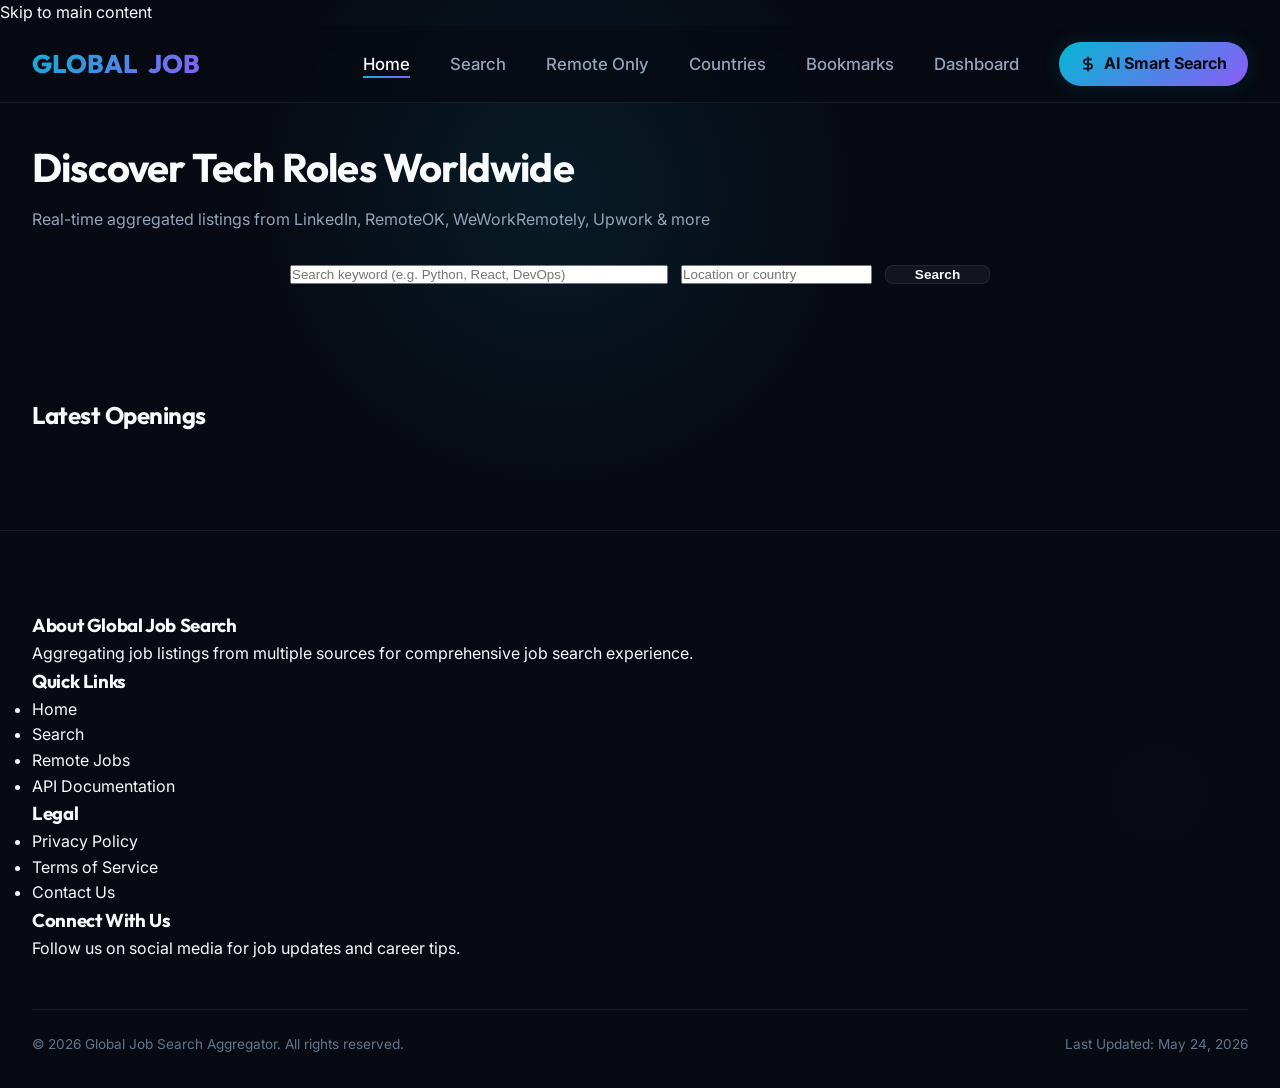
<file: index_seo.html>
<!DOCTYPE html>
<html lang="en">
<head>
    <!-- === CRITICAL SEO META TAGS === -->
    <meta charset="UTF-8">
    <meta name="viewport" content="width=device-width, initial-scale=1.0, maximum-scale=5.0, user-scalable=yes">
    
    <!-- Primary Title & Description -->
    <title>Global Job Search Aggregator | Find Remote Jobs Worldwide | Tech Careers in 150+ Countries</title>
    <meta name="description" content="Search 100,000+ real-time job listings worldwide. Remote jobs, tech careers, and international opportunities. Aggregated from LinkedIn, RemoteOK, WeWorkRemotely, Upwork and more. Updated hourly.">
    <meta name="keywords" content="global job search, remote jobs, tech jobs, international jobs, job aggregator, career search, remote work, freelance jobs, tech careers worldwide, jobs by country">
    
    <!-- Open Graph Tags for Social Media -->
    <meta property="og:type" content="website">
    <meta property="og:url" content="http://127.0.0.1:8000">
    <meta property="og:title" content="Global Job Search Aggregator - Find Your Dream Role Worldwide">
    <meta property="og:description" content="100,000+ live job listings aggregated from top job boards. Remote jobs, tech positions, and international opportunities in 150+ countries.">
    <meta property="og:image" content="http://127.0.0.1:8000/frontend/assets/global-og-image.png">
    <meta property="og:image:width" content="1200">
    <meta property="og:image:height" content="630">
    
    <!-- Twitter Card Tags -->
    <meta name="twitter:card" content="summary_large_image">
    <meta name="twitter:title" content="Global Job Search Aggregator - 100,000+ Live Opportunities">
    <meta name="twitter:description" content="Find remote and international tech jobs aggregated from LinkedIn, RemoteOK, WeWorkRemotely & more.">
    <meta name="twitter:image" content="http://127.0.0.1:8000/frontend/assets/global-twitter-image.png">
    
    <!-- Canonical URL -->
    <link rel="canonical" href="http://127.0.0.1:8000">
    
    <!-- Alternate Language Versions -->
    <link rel="alternate" hreflang="en" href="http://127.0.0.1:8000">
    <link rel="alternate" hreflang="ne" href="http://127.0.0.1:8000/nepal">
    
    <!-- Search Engine Verification -->
    <meta name="google-site-verification" content="YOUR_GOOGLE_VERIFICATION_CODE">
    <meta name="msvalidate.01" content="YOUR_BING_VERIFICATION_CODE">
    
    <!-- Additional Meta Tags -->
    <meta name="author" content="Global Job Aggregator">
    <meta name="publisher" content="Global Job Search Platform">
    <meta name="robots" content="index, follow, max-image-preview:large, max-snippet:-1, max-video-preview:-1">
    <meta name="language" content="English">
    <meta name="revisit-after" content="1 day">
    <meta name="rating" content="general">
    
    <!-- Mobile & Accessibility -->
    <meta name="mobile-web-app-capable" content="yes">
    <meta name="apple-mobile-web-app-capable" content="yes">
    <meta name="apple-mobile-web-app-status-bar-style" content="black-translucent">
    <meta name="apple-mobile-web-app-title" content="Global Jobs">
    <meta name="theme-color" content="#6C5CE7">
    
    <!-- Favicon -->
    <link rel="icon" type="image/svg+xml" href="data:image/svg+xml,%3Csvg xmlns='http://www.w3.org/2000/svg' viewBox='0 0 100 100'%3E%3Crect fill='%236C5CE7' width='100' height='100'/%3E%3Ctext x='50' y='75' text-anchor='middle' fill='white' font-size='60' font-weight='bold'%3EG%3C/text%3E%3C/svg%3E">
    
    <!-- Stylesheets -->
    <link rel="stylesheet" href="/frontend/css/style.css">
    <link rel="preconnect" href="https://fonts.googleapis.com">
    <link rel="preconnect" href="https://fonts.gstatic.com" crossorigin>
    
    <!-- JSON-LD Structured Data -->
    <script type="application/ld+json">
    {
      "@context": "https://schema.org",
      "@type": "JobBoard",
      "name": "Global Job Search Aggregator",
      "description": "Worldwide job aggregator platform with 100,000+ listings from multiple job boards",
      "url": "http://127.0.0.1:8000",
      "logo": "http://127.0.0.1:8000/frontend/assets/logo.png",
      "sameAs": [
        "https://www.facebook.com/globaljobs",
        "https://www.twitter.com/globaljobs",
        "https://www.linkedin.com/company/global-job-aggregator"
      ],
      "contactPoint": {
        "@type": "ContactPoint",
        "contactType": "Customer Service",
        "email": "support@globaljobsearch.com"
      },
      "areaServed": {
        "@type": "World"
      }
    }
    </script>
    
    <!-- Organization Schema -->
    <script type="application/ld+json">
    {
      "@context": "https://schema.org",
      "@type": "Organization",
      "name": "Global Job Search Aggregator",
      "url": "http://127.0.0.1:8000",
      "logo": "http://127.0.0.1:8000/frontend/assets/logo.png",
      "description": "Aggregated job listings from LinkedIn, RemoteOK, WeWorkRemotely, Upwork and more",
      "contactPoint": {
        "@type": "ContactPoint",
        "contactType": "Customer Service",
        "email": "support@globaljobsearch.com"
      }
    }
    </script>
    
    <!-- Breadcrumb Schema -->
    <script type="application/ld+json">
    {
      "@context": "https://schema.org",
      "@type": "BreadcrumbList",
      "itemListElement": [
        {
          "@type": "ListItem",
          "position": 1,
          "name": "Home",
          "item": "http://127.0.0.1:8000"
        },
        {
          "@type": "ListItem",
          "position": 2,
          "name": "Search Jobs",
          "item": "http://127.0.0.1:8000/frontend/pages/search.html"
        },
        {
          "@type": "ListItem",
          "position": 3,
          "name": "Remote Jobs",
          "item": "http://127.0.0.1:8000/frontend/pages/remote.html"
        }
      ]
    }
    </script>

</head>
<body>

    <!-- Skip to Main Content Link -->
    <a href="#main-content" class="skip-link">Skip to main content</a>

    <!-- NAVIGATION BAR -->
    <nav class="navbar" role="navigation" aria-label="Main navigation">
        <div class="nav-container">
            <div class="logo" onclick="window.location.href='/'" title="Global Job Aggregator Home">
                GLOBAL<span>JOB</span>
            </div>
            
            <ul class="nav-links">
                <li><a href="/" class="nav-link active" title="Home - Browse Latest Jobs">Home</a></li>
                <li><a href="/frontend/pages/search.html" class="nav-link" title="Search Jobs by Keyword">Search</a></li>
                <li><a href="/frontend/pages/remote.html" class="nav-link" title="Remote Work Opportunities">Remote Only</a></li>
                <li><a href="/frontend/pages/countries.html" class="nav-link" title="Jobs by Country">Countries</a></li>
                <li><a href="/frontend/pages/saved.html" class="nav-link" title="Your Saved Jobs">Bookmarks</a></li>
                <li><a href="/frontend/pages/dashboard.html" class="nav-link" title="Job Dashboard & Analytics">Dashboard</a></li>
                <li><a href="/frontend/pages/ai.html" class="btn-ai-search" title="AI-Powered Smart Search">
                    <svg xmlns="http://www.w3.org/2000/svg" width="16" height="16" viewBox="0 0 24 24" fill="none" stroke="currentColor" stroke-width="2.5" stroke-linecap="round" stroke-linejoin="round" aria-hidden="true"><path d="M12 2v20M17 5H9.5a3.5 3.5 0 0 0 0 7h5a3.5 3.5 0 0 1 0 7H6"/></svg>
                    AI Smart Search
                </a></li>
            </ul>
        </div>
    </nav>

    <!-- MAIN CONTENT -->
    <main id="main-content" role="main">
        <!-- HERO SEARCH SECTION -->
        <header class="section-container" style="margin-top: 2rem;">
            <h1 style="font-size: 2.5rem; margin-bottom: 0.5rem;">Discover Tech Roles Worldwide</h1>
            <p style="color: var(--text-secondary); margin-bottom: 2rem;">Real-time aggregated listings from LinkedIn, RemoteOK, WeWorkRemotely, Upwork & more</p>
            
            <div class="search-hero" style="display: flex; gap: 0.8rem; flex-wrap: wrap; max-width: 700px; margin: 0 auto 2rem;">
                <input type="text" id="primary-search-keyword" placeholder="Search keyword (e.g. Python, React, DevOps)" style="flex: 2; min-width: 200px;" aria-label="Job keyword search">
                <input type="text" id="primary-search-location" placeholder="Location or country" style="flex: 1; min-width: 140px;" aria-label="Job location search">
                <button class="btn-card-apply" onclick="executePrimarySearch()" style="padding: 0 1.8rem;" aria-label="Search for jobs">Search</button>
            </div>

            <div id="trending-tags-row" class="trending-tags" style="display: flex; gap: 0.6rem; flex-wrap: wrap; justify-content: center;" role="region" aria-label="Trending job search tags"></div>
        </header>

        <!-- LATEST JOBS FEED -->
        <section class="section-container">
            <div style="display: flex; justify-content: space-between; align-items: center; margin-bottom: 1.5rem;">
                <h2 style="font-size: 1.5rem;">Latest Openings</h2>
            </div>

            <div id="latest-jobs-feed" class="jobs-grid">
                <!-- Jobs will be loaded here -->
            </div>
        </section>
    </main>

    <!-- FOOTER -->
    <footer role="contentinfo" class="footer">
        <div class="footer-inner">
            <div class="footer-section">
                <h3>About Global Job Search</h3>
                <p>Aggregating job listings from multiple sources for comprehensive job search experience.</p>
            </div>
            <div class="footer-section">
                <h3>Quick Links</h3>
                <ul>
                    <li><a href="/">Home</a></li>
                    <li><a href="/frontend/pages/search.html">Search</a></li>
                    <li><a href="/frontend/pages/remote.html">Remote Jobs</a></li>
                    <li><a href="/docs">API Documentation</a></li>
                </ul>
            </div>
            <div class="footer-section">
                <h3>Legal</h3>
                <ul>
                    <li><a href="/privacy">Privacy Policy</a></li>
                    <li><a href="/terms">Terms of Service</a></li>
                    <li><a href="/contact">Contact Us</a></li>
                </ul>
            </div>
            <div class="footer-section">
                <h3>Connect With Us</h3>
                <p>Follow us on social media for job updates and career tips.</p>
            </div>
        </div>
        <div class="footer-bottom">
            <p>&copy; 2026 Global Job Search Aggregator. All rights reserved.</p>
            <p>Last Updated: <time datetime="2026-05-24">May 24, 2026</time></p>
        </div>
    </footer>

    <!-- Scripts -->
    <script async src="/frontend/js/app.js"></script>
    <script async src="/frontend/js/saved_jobs.js"></script>

</body>
</html>
</file>
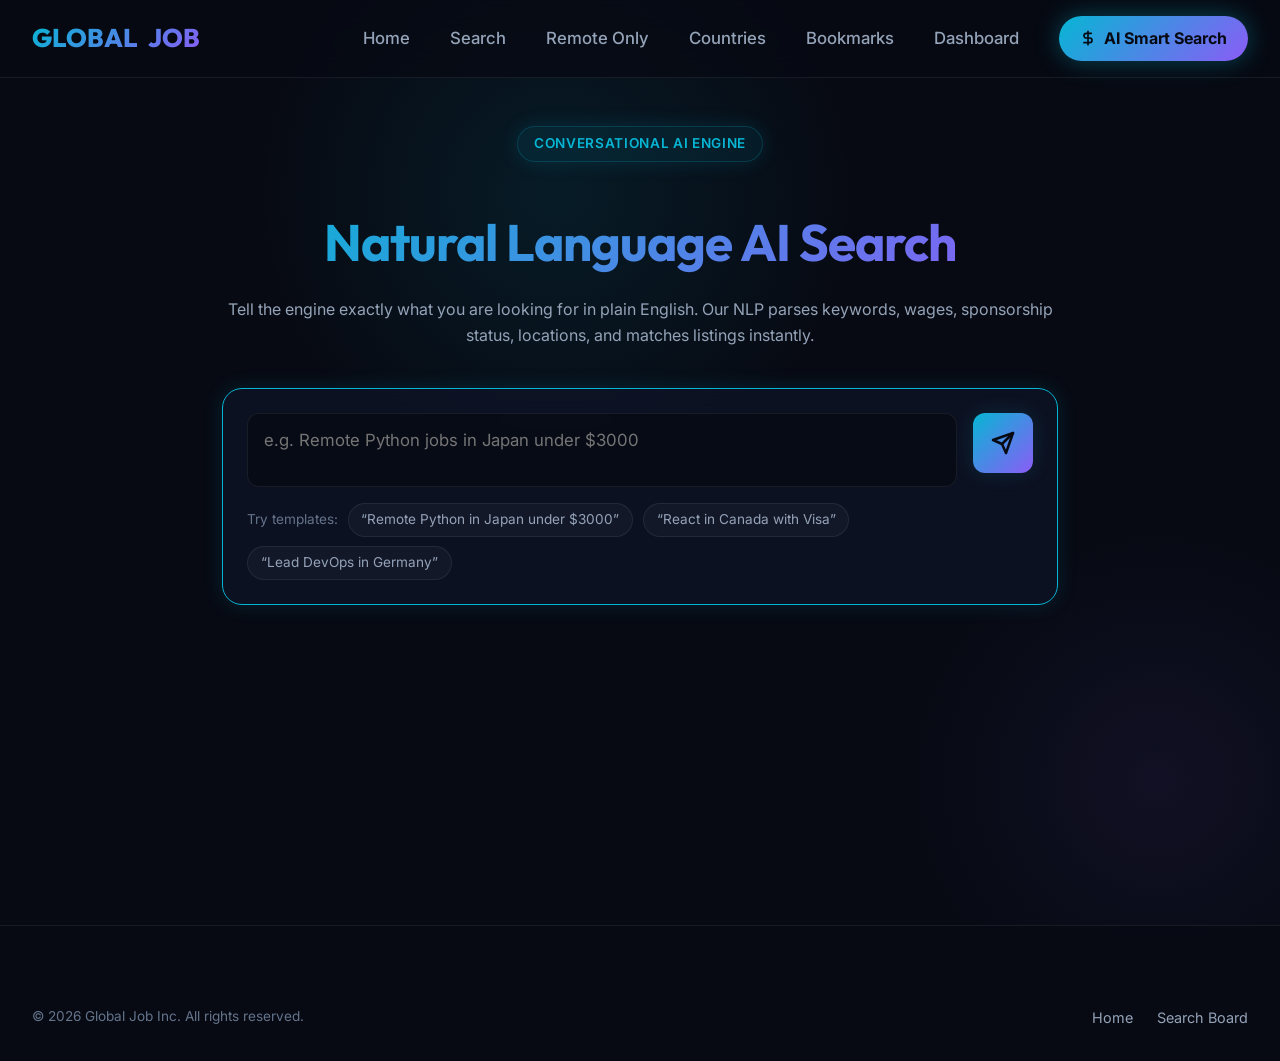
<file: frontend/pages/ai.html>
<!DOCTYPE html>
<html lang="en">
<head>
    <meta charset="UTF-8">
    <meta name="viewport" content="width=device-width, initial-scale=1.0">
    <title>AI conversational search | Global Job Search Aggregator</title>
    <link rel="stylesheet" href="../css/style.css">
</head>
<body>

    <!-- NAVBAR -->
    <nav class="navbar">
        <div class="nav-container">
            <div class="logo" onclick="window.location.href='../index.html'">
                GLOBAL<span>JOB</span>
            </div>
            
            <ul class="nav-links">
                <li><a href="../index.html" class="nav-link">Home</a></li>
                <li><a href="search.html" class="nav-link">Search</a></li>
                <li><a href="remote.html" class="nav-link">Remote Only</a></li>
                <li><a href="countries.html" class="nav-link">Countries</a></li>
                <li><a href="saved.html" class="nav-link">Bookmarks</a></li>
                <li><a href="dashboard.html" class="nav-link">Dashboard</a></li>
                <li><a href="ai.html" class="btn-ai-search" style="box-shadow: 0 0 25px rgba(6, 182, 212, 0.35);">
                    <svg xmlns="http://www.w3.org/2000/svg" width="16" height="16" viewBox="0 0 24 24" fill="none" stroke="currentColor" stroke-width="2.5" stroke-linecap="round" stroke-linejoin="round"><path d="M12 2v20M17 5H9.5a3.5 3.5 0 0 0 0 7h5a3.5 3.5 0 0 1 0 7H6"/></svg>
                    AI Smart Search
                </a></li>
            </ul>
        </div>
    </nav>

    <!-- AI CONSOLE WRAPPER -->
    <main class="ai-console-wrapper">
        <header class="ai-header">
            <span class="hero-tag">Conversational AI Engine</span>
            <h1 style="margin-top: 1rem;">Natural Language AI Search</h1>
            <p>Tell the engine exactly what you are looking for in plain English. Our NLP parses keywords, wages, sponsorship status, locations, and matches listings instantly.</p>
        </header>

        <!-- AI CONSOLE BOX -->
        <div class="ai-box">
            <div class="ai-input-row">
                <textarea class="ai-textarea" id="ai-search-prompt-input" placeholder="e.g. Remote Python jobs in Japan under $3000" onkeydown="handlePromptKeydown(event)"></textarea>
                <button class="btn-ai-submit" onclick="submitAISearchPrompt()" aria-label="Submit search">
                    <svg xmlns="http://www.w3.org/2000/svg" width="24" height="24" viewBox="0 0 24 24" fill="none" stroke="currentColor" stroke-width="2.5" stroke-linecap="round" stroke-linejoin="round"><line x1="22" y1="2" x2="11" y2="13"/><polygon points="22 2 15 22 11 13 2 9 22 2"/></svg>
                </button>
            </div>

            <!-- PROMPT SUGGESTIONS / TIPS -->
            <div class="ai-prompt-tips">
                <span style="color: var(--text-muted); align-self: center;">Try templates:</span>
                <span class="ai-prompt-tip" onclick="applyPromptTemplate('Remote Python jobs in Japan under $3000')">&ldquo;Remote Python in Japan under $3000&rdquo;</span>
                <span class="ai-prompt-tip" onclick="applyPromptTemplate('React developer in Canada with visa sponsorship')">&ldquo;React in Canada with Visa&rdquo;</span>
                <span class="ai-prompt-tip" onclick="applyPromptTemplate('Lead DevOps engineer in Germany')">&ldquo;Lead DevOps in Germany&rdquo;</span>
            </div>
        </div>

        <!-- SEARCH STATUS & DYNAMIC GRID -->
        <div class="ai-results-status" id="ai-results-banner">
            <!-- Loaded dynamically -->
        </div>

        <div class="job-grid" id="ai-results-grid">
            <!-- Loaded dynamically -->
        </div>
    </main>

    <!-- FOOTER -->
    <footer class="footer" style="margin-top: 18rem;">
        <div class="footer-bottom" style="margin-top: 0; border-top: none; padding-top: 0;">
            <div>&copy; 2026 Global Job Inc. All rights reserved.</div>
            <div style="display: flex; gap: 1.5rem;">
                <a href="../index.html" class="footer-link">Home</a>
                <a href="search.html" class="footer-link">Search Board</a>
            </div>
        </div>
    </footer>

    <!-- SHARED JS MODULES -->
    <script src="../js/saved_jobs.js"></script>
    <script src="../js/app.js"></script>

    <!-- AI prompt handlers -->
    <script>
        function applyPromptTemplate(prompt) {
            document.getElementById("ai-search-prompt-input").value = prompt;
            submitAISearchPrompt();
        }

        function handlePromptKeydown(event) {
            if (event.key === "Enter" && !event.shiftKey) {
                event.preventDefault();
                submitAISearchPrompt();
            }
        }

        async function submitAISearchPrompt() {
            const promptInput = document.getElementById("ai-search-prompt-input");
            const prompt = promptInput.value.trim();
            if (!prompt) return;

            const grid = document.getElementById("ai-results-grid");
            const banner = document.getElementById("details-spinner-wrapper") || document.getElementById("ai-results-banner");

            banner.style.display = "block";
            banner.innerHTML = `<span style="color: var(--accent-cyan);">AI Engine parsing query details & querying indexes...</span>`;
            grid.innerHTML = getSkeletonCardsMarkup(3);

            try {
                const res = await fetch(`${API_BASE}/ai-search?q=${encodeURIComponent(prompt)}`);
                if (res.status === 200) {
                    const data = await res.json();
                    
                    banner.innerHTML = `🤖 parsed search: <span style="color: var(--text-primary); font-weight: 700;">&ldquo;${data.query}&rdquo;</span> &rarr; compiled ${data.count} matches`;
                    
                    if (data.results.length === 0) {
                        grid.innerHTML = `
                            <div class="empty-state" style="grid-column: 1 / -1; max-width: 100%;">
                                <h3>No AI matches mapped</h3>
                                <p>Our conversational parser found no direct listings. Try typing standard tech stacks and simple geo locations!</p>
                            </div>
                        `;
                    } else {
                        grid.innerHTML = data.results.map(job => createJobCardMarkup(job)).join("");
                    }
                }
            } catch (err) {
                console.error("AI Search prompt dispatch error:", err);
                banner.innerHTML = `<span style="color: var(--accent-rose);">AI Parsing Engine failed to connect. Make sure FastAPI server main.py is active.</span>`;
                grid.innerHTML = "";
            }
        }
    </script>
</body>
</html>
</file>
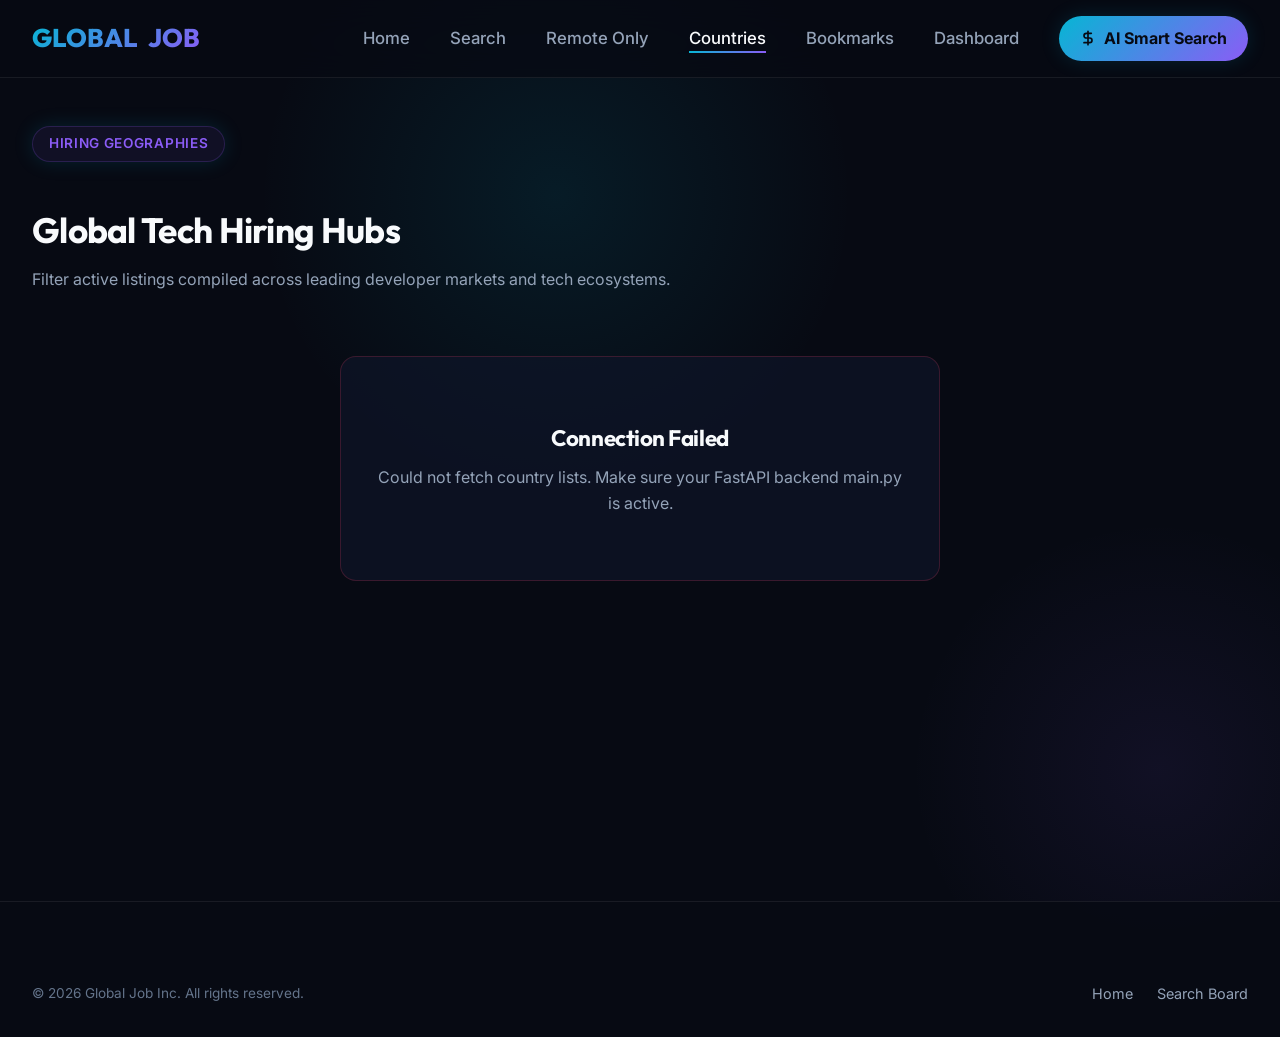
<file: frontend/pages/countries.html>
<!DOCTYPE html>
<html lang="en">
<head>
    <meta charset="UTF-8">
    <meta name="viewport" content="width=device-width, initial-scale=1.0">
    <title>Global Country Hubs | Global Job Search Aggregator</title>
    <link rel="stylesheet" href="../css/style.css">
</head>
<body>

    <!-- NAVBAR -->
    <nav class="navbar">
        <div class="nav-container">
            <div class="logo" onclick="window.location.href='../index.html'">
                GLOBAL<span>JOB</span>
            </div>
            
            <ul class="nav-links">
                <li><a href="../index.html" class="nav-link">Home</a></li>
                <li><a href="search.html" class="nav-link">Search</a></li>
                <li><a href="remote.html" class="nav-link">Remote Only</a></li>
                <li><a href="countries.html" class="nav-link active">Countries</a></li>
                <li><a href="saved.html" class="nav-link">Bookmarks</a></li>
                <li><a href="dashboard.html" class="nav-link">Dashboard</a></li>
                <li><a href="ai.html" class="btn-ai-search">
                    <svg xmlns="http://www.w3.org/2000/svg" width="16" height="16" viewBox="0 0 24 24" fill="none" stroke="currentColor" stroke-width="2.5" stroke-linecap="round" stroke-linejoin="round"><path d="M12 2v20M17 5H9.5a3.5 3.5 0 0 0 0 7h5a3.5 3.5 0 0 1 0 7H6"/></svg>
                    AI Smart Search
                </a></li>
            </ul>
        </div>
    </nav>

    <!-- CONTENT HEADER -->
    <header class="section-container" style="margin-top: 3rem; margin-bottom: 0;">
        <span class="hero-tag" style="background: rgba(139, 92, 246, 0.08); border-color: rgba(139, 92, 246, 0.2); color: var(--accent-violet);">Hiring Geographies</span>
        <h1 style="font-size: 2.2rem; margin-bottom: 0.5rem; margin-top: 1rem;">Global Tech Hiring Hubs</h1>
        <p style="color: var(--text-secondary);">Filter active listings compiled across leading developer markets and tech ecosystems.</p>
    </header>

    <!-- COUNTRIES GRID -->
    <main class="section-container" style="margin-top: 2rem;">
        <div class="countries-list" id="global-country-index-grid">
            <!-- Loaded dynamically -->
        </div>
    </main>

    <!-- FOOTER -->
    <footer class="footer" style="margin-top: 18rem;">
        <div class="footer-bottom" style="margin-top: 0; border-top: none; padding-top: 0;">
            <div>&copy; 2026 Global Job Inc. All rights reserved.</div>
            <div style="display: flex; gap: 1.5rem;">
                <a href="../index.html" class="footer-link">Home</a>
                <a href="search.html" class="footer-link">Search Board</a>
            </div>
        </div>
    </footer>

    <!-- SHARED JS MODULES -->
    <script src="../js/saved_jobs.js"></script>
    <script src="../js/app.js"></script>

    <!-- Script to fetch countries list -->
    <script>
        document.addEventListener("DOMContentLoaded", async () => {
            const grid = document.getElementById("global-country-index-grid");
            
            try {
                const res = await fetch(`${API_BASE}/countries`);
                if (res.status === 200) {
                    const countries = await res.json();
                    
                    if (countries.length === 0) {
                        grid.innerHTML = `
                            <div class="empty-state" style="grid-column: 1 / -1;">
                                <h3>No countries found</h3>
                                <p>Aggregated crawlers haven't mapped country lists yet.</p>
                            </div>
                        `;
                    } else {
                        grid.innerHTML = countries.map(c => `
                            <div class="country-card" onclick="quickSearchCountry('${c.name}')">
                                <div class="country-flag">${getCountryEmoji(c.code)}</div>
                                <div class="country-info">
                                    <h4>${c.name}</h4>
                                    <p>${c.job_count} active jobs</p>
                                </div>
                            </div>
                        `).join("");
                    }
                }
            } catch (err) {
                console.error("Failed to load country list:", err);
                grid.innerHTML = `
                    <div class="empty-state" style="grid-column: 1 / -1; border-color: rgba(244, 63, 94, 0.2);">
                        <h3>Connection Failed</h3>
                        <p>Could not fetch country lists. Make sure your FastAPI backend main.py is active.</p>
                    </div>
                `;
            }
        });
    </script>
</body>
</html>
</file>
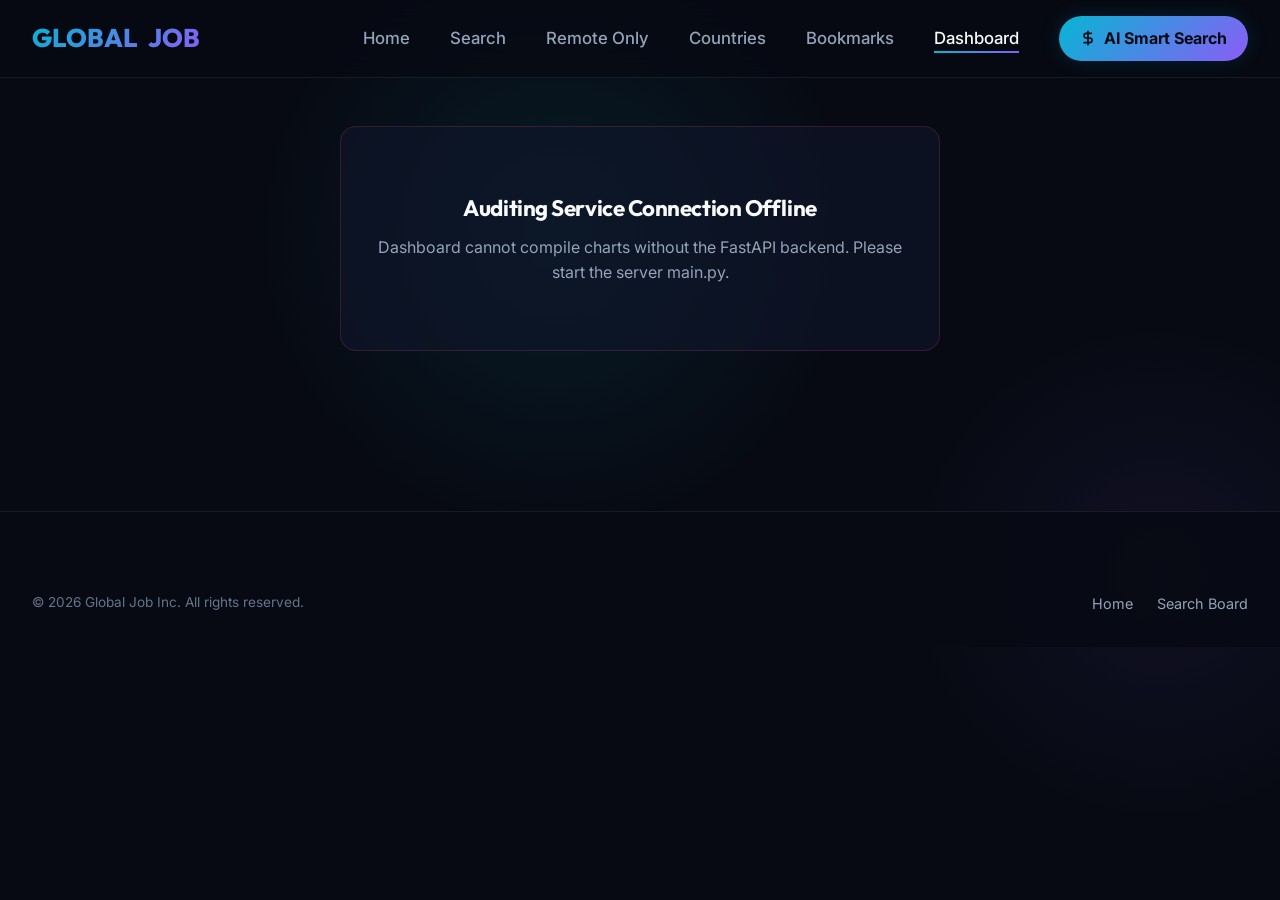
<file: frontend/pages/dashboard.html>
<!DOCTYPE html>
<html lang="en">
<head>
    <meta charset="UTF-8">
    <meta name="viewport" content="width=device-width, initial-scale=1.0">
    <title>Platform Analytics Dashboard | Global Job Search Aggregator</title>
    <link rel="stylesheet" href="../css/style.css">
</head>
<body>

    <!-- NAVBAR -->
    <nav class="navbar">
        <div class="nav-container">
            <div class="logo" onclick="window.location.href='../index.html'">
                GLOBAL<span>JOB</span>
            </div>
            
            <ul class="nav-links">
                <li><a href="../index.html" class="nav-link">Home</a></li>
                <li><a href="search.html" class="nav-link">Search</a></li>
                <li><a href="remote.html" class="nav-link">Remote Only</a></li>
                <li><a href="countries.html" class="nav-link">Countries</a></li>
                <li><a href="saved.html" class="nav-link">Bookmarks</a></li>
                <li><a href="dashboard.html" class="nav-link active">Dashboard</a></li>
                <li><a href="ai.html" class="btn-ai-search">
                    <svg xmlns="http://www.w3.org/2000/svg" width="16" height="16" viewBox="0 0 24 24" fill="none" stroke="currentColor" stroke-width="2.5" stroke-linecap="round" stroke-linejoin="round"><path d="M12 2v20M17 5H9.5a3.5 3.5 0 0 0 0 7h5a3.5 3.5 0 0 1 0 7H6"/></svg>
                    AI Smart Search
                </a></li>
            </ul>
        </div>
    </nav>

    <!-- MAIN CONTROL PANEL -->
    <main class="section-container" style="margin-top: 3rem;">
        <header style="margin-bottom: 2.5rem;">
            <span class="hero-tag" style="background: rgba(6, 182, 212, 0.08); border-color: rgba(6, 182, 212, 0.2); color: var(--accent-cyan);">Platform Auditing</span>
            <h1 style="font-size: 2.2rem; margin-top: 1rem; margin-bottom: 0.5rem;">System Analytics Dashboard</h1>
            <p style="color: var(--text-secondary);">Real-time monitoring of job crawler status, database size, hiring geographies, and hot technologies.</p>
        </header>

        <!-- STATS HIGHLIGHT GRID -->
        <div class="db-grid">
            <div class="db-card">
                <div class="db-label">Database Index Size</div>
                <div class="db-val" id="db-total-jobs">0</div>
                <p style="font-size: 0.78rem; color: var(--text-muted);">Active compiled records</p>
            </div>
            <div class="db-card" style="border-color: rgba(16, 185, 129, 0.25);">
                <div class="db-label">Remote Opportunities</div>
                <div class="db-val" id="db-remote-jobs" style="color: var(--accent-emerald);">0</div>
                <p style="font-size: 0.78rem; color: var(--text-muted);">Distributed work arrangements</p>
            </div>
            <div class="db-card" style="border-color: rgba(139, 92, 246, 0.25);">
                <div class="db-label">Relocation Sponsorships</div>
                <div class="db-val" id="db-visa-jobs" style="color: var(--accent-violet);">0</div>
                <p style="font-size: 0.78rem; color: var(--text-muted);">Immigration ready roles</p>
            </div>
            <div class="db-card">
                <div class="db-label">Active Crawling Engines</div>
                <div class="db-val">3</div>
                <p style="font-size: 0.78rem; color: var(--text-muted);">WeWork, RemoteOK, Backup seeder</p>
            </div>
        </div>

        <!-- CHARTS GRID -->
        <div class="charts-row">
            <!-- Popular country hiring distribution -->
            <div class="chart-card">
                <h3 class="chart-title" style="color: var(--accent-cyan);">Country Job Distribution</h3>
                <div id="chart-country-wrapper">
                    <!-- Loaded dynamically via CSS bar injections -->
                </div>
            </div>

            <!-- Aggregator crawling sources metric -->
            <div class="chart-card">
                <h3 class="chart-title" style="color: var(--accent-violet);">Crawler Yield by Source</h3>
                <div id="chart-source-wrapper">
                    <!-- Loaded dynamically via CSS bar injections -->
                </div>
            </div>
        </div>

        <div class="chart-card" style="max-width: 800px; margin: 0 auto;">
            <h3 class="chart-title" style="color: var(--accent-emerald); text-align: center;">Hot Tech Job Titles</h3>
            <div id="chart-trending-titles-wrapper" style="margin-top: 1.5rem;">
                <!-- Loaded dynamically via CSS bar injections -->
            </div>
        </div>
    </main>

    <!-- FOOTER -->
    <footer class="footer" style="margin-top: 10rem;">
        <div class="footer-bottom" style="margin-top: 0; border-top: none; padding-top: 0;">
            <div>&copy; 2026 Global Job Inc. All rights reserved.</div>
            <div style="display: flex; gap: 1.5rem;">
                <a href="../index.html" class="footer-link">Home</a>
                <a href="search.html" class="footer-link">Search Board</a>
            </div>
        </div>
    </footer>

    <!-- SHARED JS MODULES -->
    <script src="../js/saved_jobs.js"></script>
    <script src="../js/app.js"></script>

    <!-- Dashboard population JS -->
    <script>
        document.addEventListener("DOMContentLoaded", async () => {
            try {
                const res = await fetch(`${API_BASE}/analytics`);
                if (res.status === 200) {
                    const data = await res.json();
                    
                    // Populate highlights
                    document.getElementById("db-total-jobs").innerText = data.total_jobs;
                    document.getElementById("db-remote-jobs").innerText = data.remote_jobs;
                    document.getElementById("db-visa-jobs").innerText = data.visa_sponsorship_jobs;

                    // 1. Populate Country Distribution Chart
                    const countryWrapper = document.getElementById("chart-country-wrapper");
                    if (data.popular_countries && data.popular_countries.length > 0) {
                        const maxCount = Math.max(...data.popular_countries.map(c => c.job_count));
                        countryWrapper.innerHTML = data.popular_countries.map(c => {
                            const pct = maxCount > 0 ? (c.job_count / maxCount) * 100 : 0;
                            return `
                                <div class="chart-bar-row">
                                    <div class="chart-bar-labels">
                                        <span>${c.country_name}</span>
                                        <span><strong>${c.job_count} active</strong></span>
                                    </div>
                                    <div class="chart-bar-bg">
                                        <div class="chart-bar-fill" style="width: ${pct}%"></div>
                                    </div>
                                </div>
                            `;
                        }).join("");
                    } else {
                        countryWrapper.innerHTML = `<p style="color: var(--text-muted);">No country distributions recorded.</p>`;
                    }

                    // 2. Populate Aggregator Yield Chart
                    const sourceWrapper = document.getElementById("chart-source-wrapper");
                    const sources = Object.entries(data.source_stats);
                    if (sources.length > 0) {
                        const maxYield = Math.max(...sources.map(s => s[1]));
                        sourceWrapper.innerHTML = sources.map(s => {
                            const pct = maxYield > 0 ? (s[1] / maxYield) * 100 : 0;
                            return `
                                <div class="chart-bar-row">
                                    <div class="chart-bar-labels">
                                        <span>${s[0]}</span>
                                        <span><strong>${s[1]} yielded</strong></span>
                                    </div>
                                    <div class="chart-bar-bg">
                                        <div class="chart-bar-fill violet" style="width: ${pct}%; background: linear-gradient(135deg, var(--accent-violet), var(--accent-rose));"></div>
                                    </div>
                                </div>
                            `;
                        }).join("");
                    } else {
                        sourceWrapper.innerHTML = `<p style="color: var(--text-muted);">No crawlers mapped.</p>`;
                    }

                    // 3. Populate Trending Tech Titles Chart
                    const titlesWrapper = document.getElementById("chart-trending-titles-wrapper");
                    if (data.trending_titles && data.trending_titles.length > 0) {
                        const maxTitle = Math.max(...data.trending_titles.map(t => t.count));
                        titlesWrapper.innerHTML = data.trending_titles.map(t => {
                            const pct = maxTitle > 0 ? (t.count / maxTitle) * 100 : 0;
                            return `
                                <div class="chart-bar-row">
                                    <div class="chart-bar-labels">
                                        <span>${t.title}</span>
                                        <span><strong>${t.count} listings</strong></span>
                                    </div>
                                    <div class="chart-bar-bg">
                                        <div class="chart-bar-fill emerald" style="width: ${pct}%"></div>
                                    </div>
                                </div>
                            `;
                        }).join("");
                    } else {
                        titlesWrapper.innerHTML = `<p style="color: var(--text-muted);">No trending keywords analyzed.</p>`;
                    }
                }
            } catch (err) {
                console.error("Dashboard failed to connect to auditing api:", err);
                document.querySelector("main").innerHTML = `
                    <div class="empty-state" style="border-color: rgba(244, 63, 94, 0.2);">
                        <h3>Auditing Service Connection Offline</h3>
                        <p>Dashboard cannot compile charts without the FastAPI backend. Please start the server main.py.</p>
                    </div>
                `;
            }
        });
    </script>
</body>
</html>
</file>
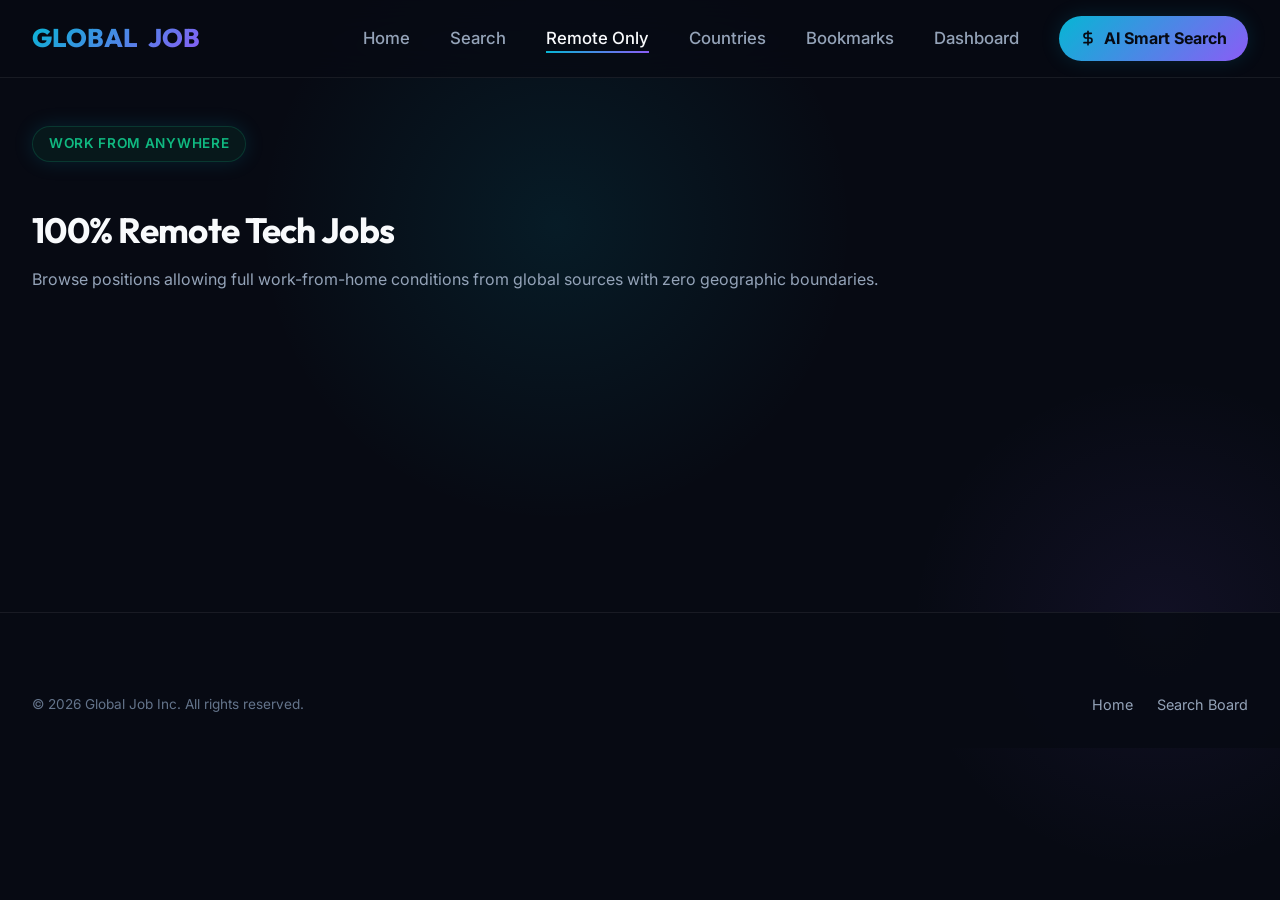
<file: frontend/pages/remote.html>
<!DOCTYPE html>
<html lang="en">
<head>
    <meta charset="UTF-8">
    <meta name="viewport" content="width=device-width, initial-scale=1.0">
    <title>Fully Remote Jobs Index | Global Job Search Aggregator</title>
    <link rel="stylesheet" href="../css/style.css">
</head>
<body>

    <!-- NAVBAR -->
    <nav class="navbar">
        <div class="nav-container">
            <div class="logo" onclick="window.location.href='../index.html'">
                GLOBAL<span>JOB</span>
            </div>
            
            <ul class="nav-links">
                <li><a href="../index.html" class="nav-link">Home</a></li>
                <li><a href="search.html" class="nav-link">Search</a></li>
                <li><a href="remote.html" class="nav-link active">Remote Only</a></li>
                <li><a href="countries.html" class="nav-link">Countries</a></li>
                <li><a href="saved.html" class="nav-link">Bookmarks</a></li>
                <li><a href="dashboard.html" class="nav-link">Dashboard</a></li>
                <li><a href="ai.html" class="btn-ai-search">
                    <svg xmlns="http://www.w3.org/2000/svg" width="16" height="16" viewBox="0 0 24 24" fill="none" stroke="currentColor" stroke-width="2.5" stroke-linecap="round" stroke-linejoin="round"><path d="M12 2v20M17 5H9.5a3.5 3.5 0 0 0 0 7h5a3.5 3.5 0 0 1 0 7H6"/></svg>
                    AI Smart Search
                </a></li>
            </ul>
        </div>
    </nav>

    <!-- CONTENT HEADER -->
    <header class="section-container" style="margin-top: 3rem; margin-bottom: 0;">
        <span class="hero-tag" style="background: rgba(16, 185, 129, 0.08); border-color: rgba(16, 185, 129, 0.2); color: var(--accent-emerald);">Work from Anywhere</span>
        <h1 style="font-size: 2.2rem; margin-bottom: 0.5rem; margin-top: 1rem;">100% Remote Tech Jobs</h1>
        <p style="color: var(--text-secondary);">Browse positions allowing full work-from-home conditions from global sources with zero geographic boundaries.</p>
    </header>

    <!-- GRID -->
    <main class="section-container" style="margin-top: 2rem;">
        <div class="job-grid" id="remote-jobs-board-grid">
            <!-- Populated dynamically -->
        </div>

        <!-- PAGINATION BLOCK -->
        <div style="margin-top: 3rem; display: flex; justify-content: center; align-items: center; gap: 1rem;" id="remote-pagination-row">
            <!-- Loaded dynamically -->
        </div>
    </main>

    <!-- FOOTER -->
    <footer class="footer" style="margin-top: 15rem;">
        <div class="footer-bottom" style="margin-top: 0; border-top: none; padding-top: 0;">
            <div>&copy; 2026 Global Job Inc. All rights reserved.</div>
            <div style="display: flex; gap: 1.5rem;">
                <a href="../index.html" class="footer-link">Home</a>
                <a href="search.html" class="footer-link">Search Board</a>
            </div>
        </div>
    </footer>

    <!-- SHARED JS MODULES -->
    <script src="../js/saved_jobs.js"></script>
    <script src="../js/app.js"></script>

    <!-- Bootstrapping Remote board -->
    <script>
        let currentPage = 1;

        document.addEventListener("DOMContentLoaded", () => {
            fetchRemoteJobs(1);
        });

        async function fetchRemoteJobs(page = 1) {
            currentPage = page;
            const grid = document.getElementById("remote-jobs-board-grid");
            const paginator = document.getElementById("remote-pagination-row");

            grid.innerHTML = getSkeletonCardsMarkup(6);
            paginator.innerHTML = "";

            try {
                const res = await fetch(`${API_BASE}/jobs?is_remote=true&page=${page}&limit=9`);
                if (res.status === 200) {
                    const data = await res.json();
                    
                    if (data.results.length === 0) {
                        grid.innerHTML = `
                            <div class="empty-state" style="grid-column: 1 / -1;">
                                <svg xmlns="http://www.w3.org/2000/svg" width="48" height="48" viewBox="0 0 24 24" fill="none" stroke="currentColor" stroke-width="2" stroke-linecap="round" stroke-linejoin="round"><circle cx="12" cy="12" r="10"/><line x1="8" y1="12" x2="16" y2="12"/></svg>
                                <h3>No Remote Listings Found</h3>
                                <p>Please run seeder actions on the server first to populating listings.</p>
                            </div>
                        `;
                    } else {
                        grid.innerHTML = data.results.map(job => createJobCardMarkup(job)).join("");
                        renderPagination(data.total_pages, data.page);
                    }
                }
            } catch (err) {
                console.error("Failed to load remote listings:", err);
                grid.innerHTML = `
                    <div class="empty-state" style="grid-column: 1 / -1; border-color: rgba(244, 63, 94, 0.2);">
                        <h3>Connection Failed</h3>
                        <p>Could not fetch listings. Make sure your FastAPI backend main.py is active.</p>
                    </div>
                `;
            }
        }

        function renderPagination(totalPages, activePage) {
            const paginator = document.getElementById("remote-pagination-row");
            if (totalPages <= 1) return;

            let html = "";
            if (activePage > 1) {
                html += `<button class="btn-card-apply" style="padding: 0.6rem 1.2rem;" onclick="fetchRemoteJobs(${activePage - 1})">&larr; Prev</button>`;
            }

            for (let i = 1; i <= totalPages; i++) {
                if (i === activePage) {
                    html += `<button class="btn-search" style="padding: 0.6rem 1.2rem; cursor: default;">${i}</button>`;
                } else {
                    html += `<button class="btn-card-apply" style="padding: 0.6rem 1.2rem;" onclick="fetchRemoteJobs(${i})">${i}</button>`;
                }
            }

            if (activePage < totalPages) {
                html += `<button class="btn-card-apply" style="padding: 0.6rem 1.2rem;" onclick="fetchRemoteJobs(${activePage + 1})">Next &rarr;</button>`;
            }

            paginator.innerHTML = html;
        }
    </script>
</body>
</html>
</file>
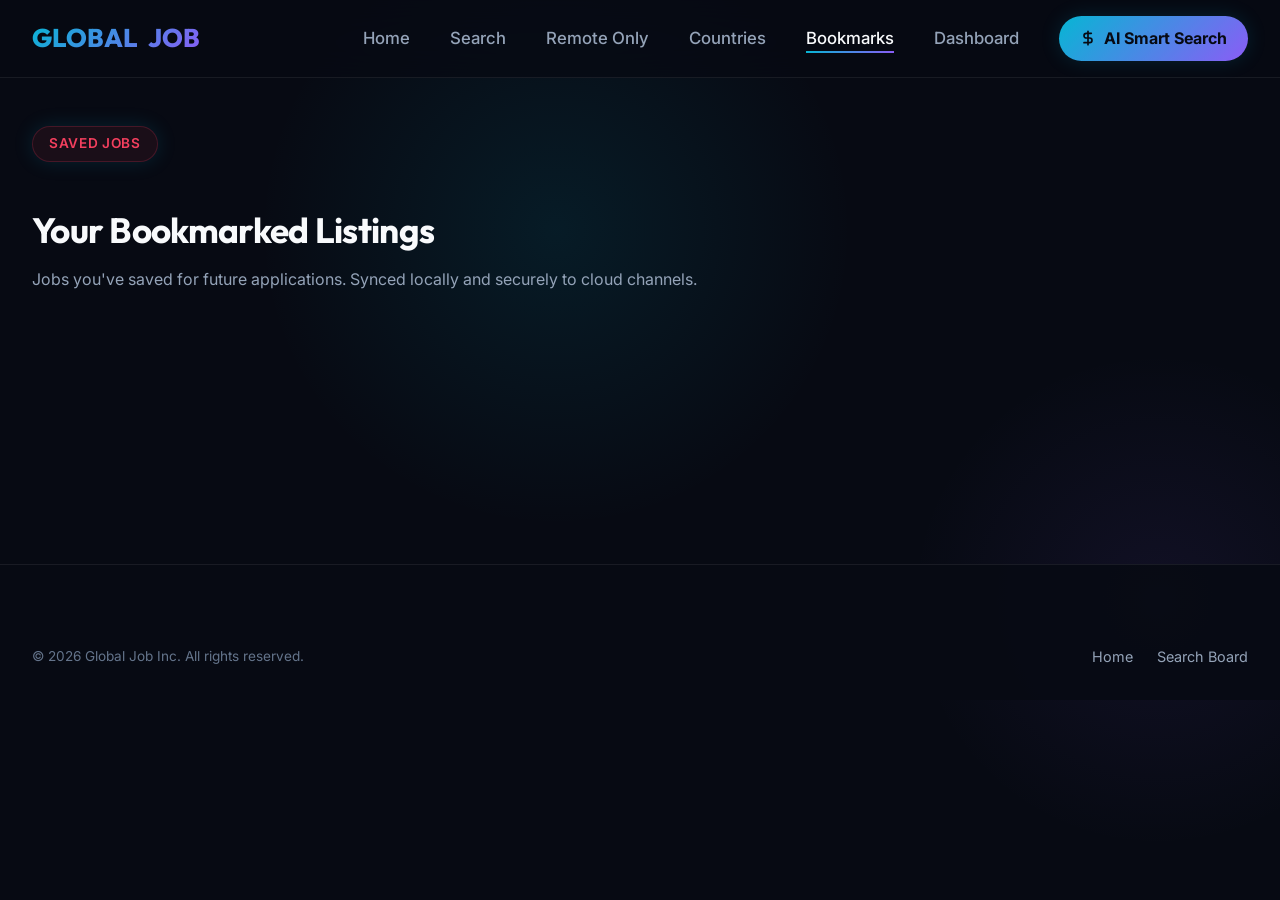
<file: frontend/pages/saved.html>
<!DOCTYPE html>
<html lang="en">
<head>
    <meta charset="UTF-8">
    <meta name="viewport" content="width=device-width, initial-scale=1.0">
    <title>Bookmarked Jobs | Global Job Search Aggregator</title>
    <link rel="stylesheet" href="../css/style.css">
</head>
<body>

    <!-- NAVBAR -->
    <nav class="navbar">
        <div class="nav-container">
            <div class="logo" onclick="window.location.href='../index.html'">
                GLOBAL<span>JOB</span>
            </div>
            
            <ul class="nav-links">
                <li><a href="../index.html" class="nav-link">Home</a></li>
                <li><a href="search.html" class="nav-link">Search</a></li>
                <li><a href="remote.html" class="nav-link">Remote Only</a></li>
                <li><a href="countries.html" class="nav-link">Countries</a></li>
                <li><a href="saved.html" class="nav-link active">Bookmarks</a></li>
                <li><a href="dashboard.html" class="nav-link">Dashboard</a></li>
                <li><a href="ai.html" class="btn-ai-search">
                    <svg xmlns="http://www.w3.org/2000/svg" width="16" height="16" viewBox="0 0 24 24" fill="none" stroke="currentColor" stroke-width="2.5" stroke-linecap="round" stroke-linejoin="round"><path d="M12 2v20M17 5H9.5a3.5 3.5 0 0 0 0 7h5a3.5 3.5 0 0 1 0 7H6"/></svg>
                    AI Smart Search
                </a></li>
            </ul>
        </div>
    </nav>

    <!-- CONTENT HEADER -->
    <header class="section-container" style="margin-top: 3rem; margin-bottom: 0;">
        <span class="hero-tag" style="background: rgba(244, 63, 94, 0.08); border-color: rgba(244, 63, 94, 0.2); color: var(--accent-rose);">Saved Jobs</span>
        <h1 style="font-size: 2.2rem; margin-bottom: 0.5rem; margin-top: 1rem;">Your Bookmarked Listings</h1>
        <p style="color: var(--text-secondary);">Jobs you've saved for future applications. Synced locally and securely to cloud channels.</p>
    </header>

    <!-- GRID -->
    <main class="section-container" style="margin-top: 2rem;">
        <div class="job-grid" id="saved-jobs-board-grid">
            <!-- Populated dynamically -->
        </div>
    </main>

    <!-- FOOTER -->
    <footer class="footer" style="margin-top: 15rem;">
        <div class="footer-bottom" style="margin-top: 0; border-top: none; padding-top: 0;">
            <div>&copy; 2026 Global Job Inc. All rights reserved.</div>
            <div style="display: flex; gap: 1.5rem;">
                <a href="../index.html" class="footer-link">Home</a>
                <a href="search.html" class="footer-link">Search Board</a>
            </div>
        </div>
    </footer>

    <!-- SHARED JS MODULES -->
    <script src="../js/saved_jobs.js"></script>
    <script src="../js/app.js"></script>

    <!-- Bootstrapping Saved Jobs -->
    <script>
        document.addEventListener("DOMContentLoaded", () => {
            renderSavedJobs();
        });

        async function renderSavedJobs() {
            const grid = document.getElementById("saved-jobs-board-grid");
            grid.innerHTML = getSkeletonCardsMarkup(3);

            // Pull fresh synced list
            const savedJobs = await SavedJobsManager.syncWithServer();
            
            if (savedJobs.length === 0) {
                grid.innerHTML = `
                    <div class="empty-state" style="grid-column: 1 / -1;">
                        <svg xmlns="http://www.w3.org/2000/svg" width="48" height="48" viewBox="0 0 24 24" fill="none" stroke="currentColor" stroke-width="2" stroke-linecap="round" stroke-linejoin="round"><path d="m19 21-7-4-7 4V5a2 2 0 0 1 2-2h10a2 2 0 0 1 2 2v16z"/></svg>
                        <h3>No bookmarks cataloged yet</h3>
                        <p>When searching jobs, hit the bookmark tag on any card to keep track of it here!</p>
                        <button class="btn-sidebar-apply" style="margin-top: 1.5rem; width: auto;" onclick="window.location.href='search.html'">Browse Active Openings</button>
                    </div>
                `;
            } else {
                // Render beautiful listings
                grid.innerHTML = savedJobs.map(job => createJobCardMarkup(job)).join("");

                // Override internal bookmarks event trigger on page so that items disappear instantly on un-bookmarking!
                const origToggle = SavedJobsManager.toggleSave.bind(SavedJobsManager);
                SavedJobsManager.toggleSave = async (job, btn) => {
                    await origToggle(job, btn);
                    // Re-render
                    renderSavedJobs();
                };
            }
        }
    </script>
</body>
</html>
</file>
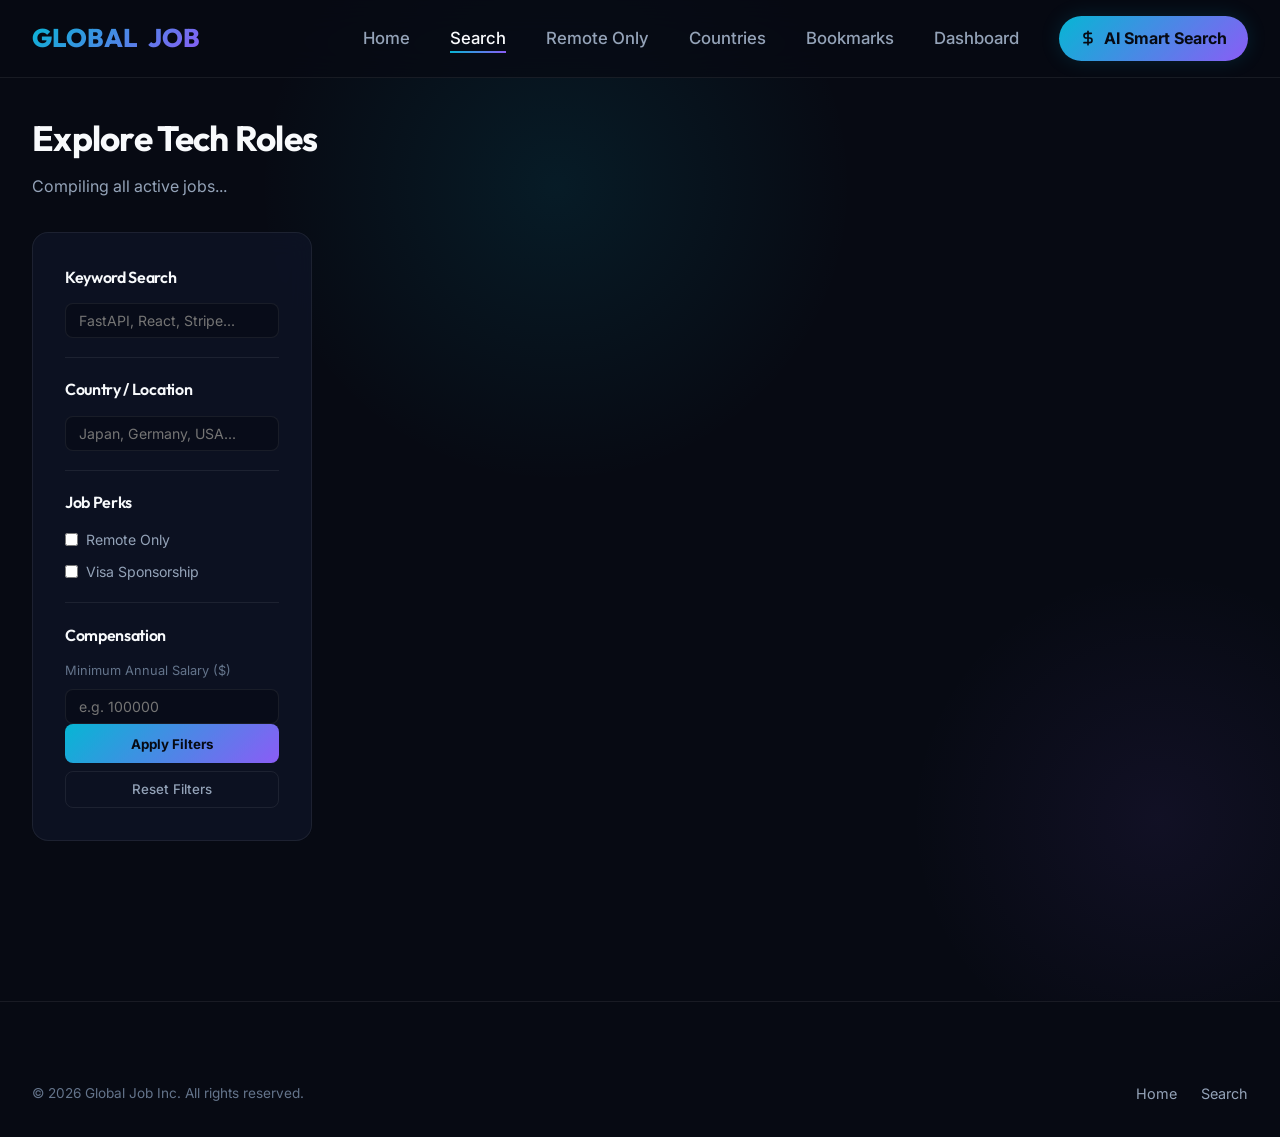
<file: frontend/pages/search.html>
<!DOCTYPE html>
<html lang="en">
<head>
    <meta charset="UTF-8">
    <meta name="viewport" content="width=device-width, initial-scale=1.0">
    <title>Advanced Search Board | Global Job Search Aggregator</title>
    <link rel="stylesheet" href="../css/style.css">
</head>
<body>

    <!-- NAVBAR -->
    <nav class="navbar">
        <div class="nav-container">
            <div class="logo" onclick="window.location.href='../index.html'">
                GLOBAL<span>JOB</span>
            </div>
            
            <ul class="nav-links">
                <li><a href="../index.html" class="nav-link">Home</a></li>
                <li><a href="search.html" class="nav-link active">Search</a></li>
                <li><a href="remote.html" class="nav-link">Remote Only</a></li>
                <li><a href="countries.html" class="nav-link">Countries</a></li>
                <li><a href="saved.html" class="nav-link">Bookmarks</a></li>
                <li><a href="dashboard.html" class="nav-link">Dashboard</a></li>
                <li><a href="ai.html" class="btn-ai-search">
                    <svg xmlns="http://www.w3.org/2000/svg" width="16" height="16" viewBox="0 0 24 24" fill="none" stroke="currentColor" stroke-width="2.5" stroke-linecap="round" stroke-linejoin="round"><path d="M12 2v20M17 5H9.5a3.5 3.5 0 0 0 0 7h5a3.5 3.5 0 0 1 0 7H6"/></svg>
                    AI Smart Search
                </a></li>
            </ul>
        </div>
    </nav>

    <!-- SEARCH HERO / HEADER -->
    <header class="section-container" style="margin-top: 2rem; margin-bottom: 0;">
        <h1 style="font-size: 2.2rem; margin-bottom: 0.5rem;">Explore Tech Roles</h1>
        <p style="color: var(--text-secondary);" id="search-result-count">Compiling all active jobs...</p>
    </header>

    <!-- GRID LAYOUT: FILTER SIDEBAR & JOBS FEED -->
    <main class="search-page-container">
        <!-- Sidebar containing advanced filters -->
        <aside class="filters-sidebar">
            <div class="filter-section">
                <h3 class="filter-title">Keyword Search</h3>
                <div class="range-inputs" style="margin-top: 0.5rem;">
                    <input type="text" id="filter-keyword" placeholder="FastAPI, React, Stripe..." onkeypress="handleFilterKeypress(event)">
                </div>
            </div>

            <div class="filter-section">
                <h3 class="filter-title">Country / Location</h3>
                <div class="range-inputs" style="margin-top: 0.5rem;">
                    <input type="text" id="filter-location" placeholder="Japan, Germany, USA..." onkeypress="handleFilterKeypress(event)">
                </div>
            </div>

            <div class="filter-section">
                <h3 class="filter-title">Job Perks</h3>
                <div class="filter-options">
                    <label class="filter-option">
                        <input type="checkbox" id="filter-remote">
                        <span>Remote Only</span>
                    </label>
                    <label class="filter-option">
                        <input type="checkbox" id="filter-visa">
                        <span>Visa Sponsorship</span>
                    </label>
                </div>
            </div>

            <div class="filter-section">
                <h3 class="filter-title">Compensation</h3>
                <div class="range-inputs">
                    <label for="filter-salary-min">Minimum Annual Salary ($)</label>
                    <input type="number" id="filter-salary-min" placeholder="e.g. 100000" min="0">
                </div>
            </div>

            <button class="btn-apply-filters" onclick="triggerSearch(1)">Apply Filters</button>
            <button class="btn-reset-filters" onclick="resetAllFilters()">Reset Filters</button>
        </aside>

        <!-- Right container hosting cards and pagination -->
        <section>
            <div class="job-grid" id="search-results-grid">
                <!-- Loaded dynamically -->
            </div>

            <!-- PAGINATION BLOCK -->
            <div style="margin-top: 3rem; display: flex; justify-content: center; align-items: center; gap: 1rem;" id="search-pagination-row">
                <!-- Loaded dynamically -->
            </div>
        </section>
    </main>

    <!-- FOOTER -->
    <footer class="footer" style="margin-top: 10rem;">
        <div class="footer-bottom" style="margin-top: 0; border-top: none; padding-top: 0;">
            <div>&copy; 2026 Global Job Inc. All rights reserved.</div>
            <div style="display: flex; gap: 1.5rem;">
                <a href="../index.html" class="footer-link">Home</a>
                <a href="search.html" class="footer-link">Search</a>
            </div>
        </div>
    </footer>

    <!-- SHARED JS MODULES -->
    <script src="../js/saved_jobs.js"></script>
    <script src="../js/app.js"></script>

    <!-- Page Specific Script -->
    <script>
        let currentPage = 1;

        document.addEventListener("DOMContentLoaded", () => {
            // Read URL variables (for tag clicks, country clicks, or primary hero inputs!)
            const params = new URLSearchParams(window.location.search);
            const keyword = params.get("keyword") || "";
            const country = params.get("country") || "";
            const remote = params.get("remote") === "true";
            
            if (keyword) document.getElementById("filter-keyword").value = keyword;
            if (country) document.getElementById("filter-location").value = country;
            if (remote) document.getElementById("filter-remote").checked = true;

            // Trigger search bootstrap
            triggerSearch(1);
        });

        function handleFilterKeypress(event) {
            if (event.key === "Enter") {
                triggerSearch(1);
            }
        }

        async function triggerSearch(pageNumber = 1) {
            currentPage = pageNumber;
            const grid = document.getElementById("search-results-grid");
            const paginator = document.getElementById("search-pagination-row");
            const counterText = document.getElementById("search-result-count");

            grid.innerHTML = getSkeletonCardsMarkup(6);
            paginator.innerHTML = "";

            const keyword = document.getElementById("filter-keyword").value.trim();
            const location = document.getElementById("filter-location").value.trim();
            const remote = document.getElementById("filter-remote").checked;
            const visa = document.getElementById("filter-visa").checked;
            const salary = document.getElementById("filter-salary-min").value;

            // Build query params
            let url = `${API_BASE}/jobs?page=${pageNumber}&limit=9`;
            if (keyword) url += `&keyword=${encodeURIComponent(keyword)}`;
            if (location) url += `&country=${encodeURIComponent(location)}`;
            if (remote) url += `&is_remote=true`;
            if (visa) url += `&visa_sponsorship=true`;
            if (salary) url += `&min_salary=${encodeURIComponent(salary)}`;

            try {
                const res = await fetch(url);
                if (res.status === 200) {
                    const data = await res.json();
                    counterText.innerText = `${data.total} matching jobs compiled globally`;
                    
                    if (data.results.length === 0) {
                        grid.innerHTML = `
                            <div class="empty-state" style="grid-column: 1 / -1; max-width: 100%;">
                                <svg xmlns="http://www.w3.org/2000/svg" width="48" height="48" viewBox="0 0 24 24" fill="none" stroke="currentColor" stroke-width="2" stroke-linecap="round" stroke-linejoin="round"><circle cx="12" cy="12" r="10"/><line x1="8" y1="12" x2="16" y2="12"/></svg>
                                <h3>No job listings match these filters</h3>
                                <p>Try adjusting your tags, checking spelling, or resetting advanced criteria.</p>
                            </div>
                        `;
                    } else {
                        grid.innerHTML = data.results.map(job => createJobCardMarkup(job)).join("");
                        renderPagination(data.total_pages, data.page);
                    }
                }
            } catch (err) {
                console.error("Failed to load search results:", err);
                grid.innerHTML = `
                    <div class="empty-state" style="grid-column: 1 / -1; border-color: rgba(244, 63, 94, 0.2);">
                        <h3>Search Engine Offline</h3>
                        <p>Could not fetch listings. Make sure your FastAPI backend main.py is active.</p>
                    </div>
                `;
            }
        }

        function renderPagination(totalPages, activePage) {
            const paginator = document.getElementById("search-pagination-row");
            if (totalPages <= 1) return;

            let html = "";
            // Prev Button
            if (activePage > 1) {
                html += `<button class="btn-card-apply" style="padding: 0.6rem 1.2rem;" onclick="triggerSearch(${activePage - 1})">&larr; Prev</button>`;
            }

            // Page numbers
            for (let i = 1; i <= totalPages; i++) {
                if (i === activePage) {
                    html += `<button class="btn-search" style="padding: 0.6rem 1.2rem; cursor: default;">${i}</button>`;
                } else {
                    html += `<button class="btn-card-apply" style="padding: 0.6rem 1.2rem;" onclick="triggerSearch(${i})">${i}</button>`;
                }
            }

            // Next Button
            if (activePage < totalPages) {
                html += `<button class="btn-card-apply" style="padding: 0.6rem 1.2rem;" onclick="triggerSearch(${activePage + 1})">Next &rarr;</button>`;
            }

            paginator.innerHTML = html;
        }

        function resetAllFilters() {
            document.getElementById("filter-keyword").value = "";
            document.getElementById("filter-location").value = "";
            document.getElementById("filter-remote").checked = false;
            document.getElementById("filter-visa").checked = false;
            document.getElementById("filter-salary-min").value = "";
            triggerSearch(1);
        }
    </script>
</body>
</html>
</file>
<file: frontend/css/style.css>
/* ==========================================================================
   GLOBAL DESIGN SYSTEM & PREMIUM GLASSMORPHISM THEMING
   ========================================================================== */
@import url('https://fonts.googleapis.com/css2?family=Inter:wght@300;400;500;600;700&family=Outfit:wght@400;500;600;700;800&display=swap');

:root {
    /* Colors */
    --bg-dark: #070a13;
    --bg-card: rgba(16, 22, 42, 0.65);
    --bg-card-hover: rgba(22, 32, 60, 0.85);
    --border-color: rgba(255, 255, 255, 0.07);
    --border-color-hover: rgba(6, 182, 212, 0.35);
    
    --text-primary: #f8fafc;
    --text-secondary: #94a3b8;
    --text-muted: #64748b;
    
    --accent-cyan: #06b6d4;
    --accent-cyan-rgb: 6, 182, 212;
    --accent-violet: #8b5cf6;
    --accent-violet-rgb: 139, 92, 246;
    --accent-emerald: #10b981;
    --accent-emerald-rgb: 16, 185, 129;
    --accent-rose: #f43f5e;
    
    --gradient-glow: linear-gradient(135deg, var(--accent-cyan), var(--accent-violet));
    --gradient-card: linear-gradient(135deg, rgba(30, 41, 59, 0.5), rgba(15, 23, 42, 0.5));
    --shadow-neon: 0 0 20px rgba(6, 182, 212, 0.15);
    --shadow-neon-violet: 0 0 20px rgba(139, 92, 246, 0.15);
    
    /* Layout */
    --max-width: 1280px;
    --transition-smooth: all 0.3s cubic-bezier(0.4, 0, 0.2, 1);
}

/* Reset & Base Styles */
* {
    margin: 0;
    padding: 0;
    box-sizing: border-box;
}

body {
    background-color: var(--bg-dark);
    color: var(--text-primary);
    font-family: 'Inter', sans-serif;
    line-height: 1.6;
    overflow-x: hidden;
    position: relative;
}

/* Decorative Background Glows */
body::before {
    content: '';
    position: absolute;
    top: -10%;
    left: 20%;
    width: 600px;
    height: 600px;
    background: radial-gradient(circle, rgba(6, 182, 212, 0.1) 0%, rgba(7, 10, 19, 0) 70%);
    z-index: -1;
    pointer-events: none;
    animation: floatGlow 12s infinite alternate ease-in-out;
}

body::after {
    content: '';
    position: absolute;
    top: 50%;
    right: -10%;
    width: 500px;
    height: 500px;
    background: radial-gradient(circle, rgba(139, 92, 246, 0.08) 0%, rgba(7, 10, 19, 0) 70%);
    z-index: -1;
    pointer-events: none;
    animation: floatGlow 16s infinite alternate-reverse ease-in-out;
}

@keyframes floatGlow {
    0% { transform: translate(0, 0) scale(1); }
    100% { transform: translate(50px, 30px) scale(1.15); }
}

h1, h2, h3, h4, h5, h6 {
    font-family: 'Outfit', sans-serif;
    font-weight: 700;
    letter-spacing: -0.02em;
}

a {
    color: inherit;
    text-decoration: none;
}

/* ==========================================================================
   NAVIGATION BAR (STICKY GLASSMORPHISM)
   ========================================================================== */
.navbar {
    position: sticky;
    top: 0;
    z-index: 1000;
    background: rgba(7, 10, 19, 0.75);
    backdrop-filter: blur(16px);
    -webkit-backdrop-filter: blur(16px);
    border-bottom: var(--border-color) 1px solid;
    padding: 1rem 2rem;
    transition: var(--transition-smooth);
}

.nav-container {
    max-width: var(--max-width);
    margin: 0 auto;
    display: flex;
    justify-content: space-between;
    align-items: center;
}

.logo {
    display: flex;
    align-items: center;
    gap: 0.6rem;
    font-family: 'Outfit', sans-serif;
    font-size: 1.6rem;
    font-weight: 800;
    background: var(--gradient-glow);
    -webkit-background-clip: text;
    -webkit-text-fill-color: transparent;
    cursor: pointer;
}


.nav-links {
    display: flex;
    align-items: center;
    gap: 2rem;
    list-style: none;
}

.nav-link {
    font-size: 0.95rem;
    font-weight: 500;
    color: var(--text-secondary);
    transition: var(--transition-smooth);
    position: relative;
    padding: 0.3rem 0;
}

.nav-link:hover, .nav-link.active {
    color: var(--text-primary);
}

.nav-link::after {
    content: '';
    position: absolute;
    bottom: 0;
    left: 0;
    width: 0;
    height: 2px;
    background: var(--gradient-glow);
    transition: var(--transition-smooth);
}

.nav-link:hover::after, .nav-link.active::after {
    width: 100%;
}

.btn-ai-search {
    background: var(--gradient-glow);
    color: #070a13;
    font-weight: 700;
    padding: 0.6rem 1.3rem;
    border-radius: 50px;
    display: flex;
    align-items: center;
    gap: 0.5rem;
    box-shadow: var(--shadow-neon);
    transition: var(--transition-smooth);
}

.btn-ai-search:hover {
    transform: translateY(-2px);
    box-shadow: 0 0 25px rgba(6, 182, 212, 0.4);
}

/* Mobile Nav Toggle */
.menu-toggle {
    display: none;
    flex-direction: column;
    gap: 5px;
    background: none;
    border: none;
    cursor: pointer;
}

.menu-toggle span {
    width: 25px;
    height: 2px;
    background-color: var(--text-primary);
    transition: var(--transition-smooth);
}

/* ==========================================================================
   HOMEPAGE: HERO SECTION
   ========================================================================== */
.hero {
    max-width: var(--max-width);
    margin: 4rem auto 2rem;
    padding: 0 2rem;
    text-align: center;
}

.hero-tag {
    display: inline-block;
    padding: 0.4rem 1rem;
    background: rgba(6, 182, 212, 0.08);
    border: 1px solid rgba(6, 182, 212, 0.2);
    border-radius: 50px;
    color: var(--accent-cyan);
    font-size: 0.85rem;
    font-weight: 600;
    letter-spacing: 0.05em;
    text-transform: uppercase;
    margin-bottom: 1.5rem;
    box-shadow: var(--shadow-neon);
}

.hero h1 {
    font-size: 3.8rem;
    line-height: 1.1;
    margin-bottom: 1.5rem;
    background: linear-gradient(to right, #ffffff 40%, var(--text-secondary) 100%);
    -webkit-background-clip: text;
    -webkit-text-fill-color: transparent;
}

.hero h1 span {
    background: var(--gradient-glow);
    -webkit-background-clip: text;
    -webkit-text-fill-color: transparent;
}

.hero p {
    font-size: 1.2rem;
    color: var(--text-secondary);
    max-width: 650px;
    margin: 0 auto 3rem;
}

/* ==========================================================================
   SEARCH BAR COMPONENT
   ========================================================================== */
.search-wrapper {
    max-width: 900px;
    margin: 0 auto;
    background: var(--bg-card);
    backdrop-filter: blur(12px);
    -webkit-backdrop-filter: blur(12px);
    border: 1px solid var(--border-color);
    padding: 0.6rem;
    border-radius: 100px;
    display: flex;
    align-items: center;
    box-shadow: 0 10px 30px rgba(0, 0, 0, 0.5);
    transition: var(--transition-smooth);
}

.search-wrapper:focus-within {
    border-color: var(--accent-cyan);
    box-shadow: var(--shadow-neon);
}

.search-field {
    flex: 1;
    display: flex;
    align-items: center;
    gap: 0.8rem;
    padding: 0 1rem;
    border-right: 1px solid var(--border-color);
}

.search-field:last-of-type {
    border-right: none;
}

.search-field svg {
    color: var(--accent-cyan);
    width: 20px;
    height: 20px;
}

.search-field input {
    width: 100%;
    background: none;
    border: none;
    outline: none;
    color: var(--text-primary);
    font-family: inherit;
    font-size: 0.95rem;
}

.search-field input::placeholder {
    color: var(--text-muted);
}

.btn-search {
    background: var(--accent-cyan);
    color: #070a13;
    border: none;
    outline: none;
    font-weight: 700;
    font-family: inherit;
    font-size: 0.95rem;
    padding: 0.9rem 2.2rem;
    border-radius: 50px;
    cursor: pointer;
    transition: var(--transition-smooth);
}

.btn-search:hover {
    background: #0891b2;
    transform: scale(1.02);
}

.quick-tags {
    margin-top: 1.5rem;
    display: flex;
    justify-content: center;
    align-items: center;
    gap: 0.8rem;
    flex-wrap: wrap;
    font-size: 0.85rem;
    color: var(--text-muted);
}

.quick-tag {
    background: rgba(255, 255, 255, 0.04);
    border: 1px solid var(--border-color);
    padding: 0.3rem 0.8rem;
    border-radius: 50px;
    color: var(--text-secondary);
    transition: var(--transition-smooth);
    cursor: pointer;
}

.quick-tag:hover {
    background: rgba(6, 182, 212, 0.08);
    border-color: var(--accent-cyan);
    color: var(--accent-cyan);
}

/* ==========================================================================
   HOMEPAGE CONTENT GRID
   ========================================================================== */
.section-container {
    max-width: var(--max-width);
    margin: 4rem auto;
    padding: 0 2rem;
}

.section-header {
    display: flex;
    justify-content: space-between;
    align-items: flex-end;
    margin-bottom: 2rem;
}

.section-title {
    font-size: 2rem;
    background: linear-gradient(135deg, #ffffff, var(--text-secondary));
    -webkit-background-clip: text;
    -webkit-text-fill-color: transparent;
}

.section-subtitle {
    color: var(--text-muted);
    font-size: 0.95rem;
    margin-top: 0.4rem;
}

.view-all-link {
    color: var(--accent-cyan);
    font-weight: 600;
    font-size: 0.9rem;
    display: flex;
    align-items: center;
    gap: 0.3rem;
    transition: var(--transition-smooth);
}

.view-all-link:hover {
    color: var(--accent-violet);
    gap: 0.6rem;
}

/* Featured / Latest Grid */
.job-grid {
    display: grid;
    grid-template-columns: repeat(auto-fill, minmax(360px, 1fr));
    gap: 1.5rem;
}

/* ==========================================================================
   THE MODERN GLASSMORPHISM JOB CARD
   ========================================================================== */
.job-card {
    background: var(--bg-card);
    backdrop-filter: blur(12px);
    -webkit-backdrop-filter: blur(12px);
    border: 1px solid var(--border-color);
    border-radius: 16px;
    padding: 1.5rem;
    display: flex;
    flex-direction: column;
    justify-content: space-between;
    transition: var(--transition-smooth);
    position: relative;
    overflow: hidden;
    height: 100%;
}

.job-card::before {
    content: '';
    position: absolute;
    top: 0;
    left: 0;
    width: 4px;
    height: 100%;
    background: var(--gradient-glow);
    opacity: 0;
    transition: var(--transition-smooth);
}

.job-card:hover {
    transform: translateY(-5px);
    background: var(--bg-card-hover);
    border-color: var(--border-color-hover);
    box-shadow: 0 10px 35px rgba(6, 182, 212, 0.08);
}

.job-card:hover::before {
    opacity: 1;
}

.job-card-header {
    display: flex;
    justify-content: space-between;
    align-items: flex-start;
    margin-bottom: 1rem;
    gap: 1rem;
}

.company-logo {
    width: 48px;
    height: 48px;
    border-radius: 8px;
    object-fit: cover;
    background: rgba(255, 255, 255, 0.03);
    border: 1px solid var(--border-color);
}

.company-logo-init {
    display: flex;
    align-items: center;
    justify-content: center;
    font-size: 1rem;
    font-weight: 700;
    color: var(--accent-cyan);
    background: rgba(6, 182, 212, 0.1);
    border: 1px solid rgba(6, 182, 212, 0.2);
}

.bookmark-btn {
    background: rgba(255, 255, 255, 0.04);
    border: 1px solid var(--border-color);
    padding: 0.5rem;
    border-radius: 8px;
    cursor: pointer;
    color: var(--text-muted);
    transition: var(--transition-smooth);
    display: flex;
    align-items: center;
    justify-content: center;
}

.bookmark-btn:hover, .bookmark-btn.saved {
    background: rgba(244, 63, 94, 0.1);
    border-color: var(--accent-rose);
    color: var(--accent-rose);
}

.job-info {
    flex: 1;
}

.company-name {
    font-size: 0.9rem;
    color: var(--text-muted);
    font-weight: 500;
    margin-bottom: 0.3rem;
}

.job-title {
    font-size: 1.25rem;
    font-weight: 700;
    color: var(--text-primary);
    margin-bottom: 0.8rem;
    line-height: 1.3;
    display: -webkit-box;
    -webkit-line-clamp: 2;
    -webkit-box-orient: vertical;
    overflow: hidden;
}

.badge-row {
    display: flex;
    flex-wrap: wrap;
    gap: 0.5rem;
    margin-bottom: 1.2rem;
}

.badge {
    font-size: 0.75rem;
    font-weight: 600;
    padding: 0.25rem 0.65rem;
    border-radius: 50px;
}

.badge-remote {
    background: rgba(16, 185, 129, 0.1);
    border: 1px solid rgba(16, 185, 129, 0.2);
    color: var(--accent-emerald);
}

.badge-visa {
    background: rgba(139, 92, 246, 0.1);
    border: 1px solid rgba(139, 92, 246, 0.2);
    color: var(--accent-violet);
}

.badge-location {
    background: rgba(255, 255, 255, 0.04);
    border: 1px solid var(--border-color);
    color: var(--text-secondary);
}

.skills-row {
    display: flex;
    flex-wrap: wrap;
    gap: 0.4rem;
    margin-bottom: 1.5rem;
}

.skill-tag {
    font-size: 0.75rem;
    background: rgba(6, 182, 212, 0.05);
    border: 1px solid rgba(6, 182, 212, 0.12);
    color: var(--accent-cyan);
    padding: 0.15rem 0.5rem;
    border-radius: 4px;
}

.job-card-footer {
    display: flex;
    justify-content: space-between;
    align-items: center;
    border-top: 1px solid var(--border-color);
    padding-top: 1rem;
    margin-top: auto;
}

.job-salary {
    font-weight: 700;
    font-family: 'Outfit', sans-serif;
    color: var(--text-primary);
    font-size: 1.05rem;
}

.job-date {
    font-size: 0.8rem;
    color: var(--text-muted);
}

.btn-card-apply {
    background: rgba(255, 255, 255, 0.05);
    border: 1px solid var(--border-color);
    color: var(--text-primary);
    font-weight: 600;
    font-size: 0.85rem;
    padding: 0.5rem 1rem;
    border-radius: 8px;
    transition: var(--transition-smooth);
}

.btn-card-apply:hover {
    background: var(--accent-cyan);
    color: #070a13;
    border-color: var(--accent-cyan);
    box-shadow: 0 0 15px rgba(6, 182, 212, 0.25);
}

/* ==========================================================================
   POPULAR COUNTRIES COMPONENT
   ========================================================================== */
.countries-list {
    display: grid;
    grid-template-columns: repeat(auto-fill, minmax(240px, 1fr));
    gap: 1.5rem;
}

.country-card {
    background: var(--bg-card);
    border: 1px solid var(--border-color);
    border-radius: 12px;
    padding: 1.2rem;
    display: flex;
    align-items: center;
    gap: 1rem;
    cursor: pointer;
    transition: var(--transition-smooth);
}

.country-card:hover {
    background: var(--bg-card-hover);
    border-color: var(--accent-cyan);
    transform: scale(1.03);
}

.country-flag {
    width: 32px;
    height: 32px;
    border-radius: 50%;
    background: rgba(255, 255, 255, 0.04);
    display: flex;
    align-items: center;
    justify-content: center;
    font-size: 1.2rem;
    font-weight: bold;
    border: 1px solid var(--border-color);
}

.country-info h4 {
    font-size: 1.05rem;
    font-weight: 600;
}

.country-info p {
    font-size: 0.8rem;
    color: var(--text-muted);
}

/* ==========================================================================
   SALARY INSIGHTS & STATS WIDGETS
   ========================================================================== */
.insights-row {
    display: grid;
    grid-template-columns: repeat(auto-fit, minmax(280px, 1fr));
    gap: 1.5rem;
}

.insight-card {
    background: var(--gradient-card);
    border: 1px solid var(--border-color);
    border-radius: 16px;
    padding: 2rem;
    text-align: center;
    position: relative;
    overflow: hidden;
}

.insight-card::after {
    content: '';
    position: absolute;
    bottom: 0;
    right: 0;
    width: 120px;
    height: 120px;
    background: radial-gradient(circle, rgba(139, 92, 246, 0.05) 0%, rgba(7, 10, 19, 0) 70%);
    pointer-events: none;
}

.insight-val {
    font-size: 2.8rem;
    font-family: 'Outfit', sans-serif;
    font-weight: 800;
    background: var(--gradient-glow);
    -webkit-background-clip: text;
    -webkit-text-fill-color: transparent;
    margin: 0.5rem 0;
}

.insight-label {
    font-size: 0.95rem;
    color: var(--text-muted);
    font-weight: 500;
}

/* ==========================================================================
   PAGE: ADVANCED SEARCH FILTERS LAYOUT
   ========================================================================== */
.search-page-container {
    max-width: var(--max-width);
    margin: 2rem auto;
    padding: 0 2rem;
    display: grid;
    grid-template-columns: 280px 1fr;
    gap: 2rem;
}

.filters-sidebar {
    background: var(--bg-card);
    backdrop-filter: blur(12px);
    -webkit-backdrop-filter: blur(12px);
    border: 1px solid var(--border-color);
    border-radius: 16px;
    padding: 1.5rem;
    height: fit-content;
    position: sticky;
    top: 100px;
}

.filter-section {
    border-bottom: 1px solid var(--border-color);
    padding-bottom: 1.2rem;
    margin-bottom: 1.2rem;
}

.filter-section:last-of-type {
    border-bottom: none;
    padding-bottom: 0;
    margin-bottom: 0;
}

.filter-title {
    font-size: 1rem;
    font-weight: 600;
    color: var(--text-primary);
    margin-bottom: 0.8rem;
    display: flex;
    align-items: center;
    justify-content: space-between;
}

.filter-options {
    display: flex;
    flex-direction: column;
    gap: 0.6rem;
}

.filter-option {
    display: flex;
    align-items: center;
    gap: 0.5rem;
    font-size: 0.88rem;
    color: var(--text-secondary);
    cursor: pointer;
}

.filter-option input[type="checkbox"] {
    accent-color: var(--accent-cyan);
    cursor: pointer;
}

.range-inputs {
    display: flex;
    flex-direction: column;
    gap: 0.5rem;
}

.range-inputs label {
    font-size: 0.8rem;
    color: var(--text-muted);
}

.range-inputs input {
    background: rgba(0, 0, 0, 0.25);
    border: 1px solid var(--border-color);
    color: var(--text-primary);
    border-radius: 8px;
    padding: 0.5rem 0.8rem;
    outline: none;
    font-family: inherit;
    font-size: 0.88rem;
}

.btn-apply-filters {
    width: 100%;
    background: var(--gradient-glow);
    color: #070a13;
    font-weight: 700;
    font-family: inherit;
    border: none;
    padding: 0.7rem;
    border-radius: 8px;
    cursor: pointer;
    transition: var(--transition-smooth);
}

.btn-apply-filters:hover {
    box-shadow: var(--shadow-neon);
    transform: translateY(-1px);
}

.btn-reset-filters {
    width: 100%;
    background: none;
    border: 1px solid var(--border-color);
    color: var(--text-secondary);
    font-weight: 500;
    font-family: inherit;
    margin-top: 0.5rem;
    padding: 0.6rem;
    border-radius: 8px;
    cursor: pointer;
    transition: var(--transition-smooth);
}

.btn-reset-filters:hover {
    background: rgba(255, 255, 255, 0.03);
    color: var(--text-primary);
}

/* ==========================================================================
   PAGE: DETAILS PAGE STYLING
   ========================================================================== */
.details-container {
    max-width: var(--max-width);
    margin: 3rem auto;
    padding: 0 2rem;
    display: grid;
    grid-template-columns: 1fr 340px;
    gap: 2rem;
}

.details-content {
    background: var(--bg-card);
    backdrop-filter: blur(12px);
    -webkit-backdrop-filter: blur(12px);
    border: 1px solid var(--border-color);
    border-radius: 20px;
    padding: 2.5rem;
}

.company-banner {
    display: flex;
    align-items: center;
    gap: 1.5rem;
    margin-bottom: 2rem;
    border-bottom: 1px solid var(--border-color);
    padding-bottom: 1.5rem;
}

.company-banner-logo {
    width: 72px;
    height: 72px;
    border-radius: 12px;
    object-fit: cover;
    background: rgba(255, 255, 255, 0.03);
    border: 1px solid var(--border-color);
}

.company-banner-logo.company-logo-init {
    display: flex;
    align-items: center;
    justify-content: center;
    font-weight: 700;
    color: var(--accent-cyan);
    background: rgba(6, 182, 212, 0.1);
    border: 1px solid rgba(6, 182, 212, 0.2);
}

.company-banner-title h1 {
    font-size: 2.2rem;
    line-height: 1.2;
}

.company-banner-title p {
    color: var(--accent-cyan);
    font-weight: 500;
}

.details-description {
    line-height: 1.8;
    color: var(--text-secondary);
    font-size: 1.05rem;
    white-space: pre-wrap; /* Preserves scraper paragraph line breaks perfectly! */
}

.details-description h2, .details-description h3 {
    color: var(--text-primary);
    margin: 1.5rem 0 0.8rem;
    font-size: 1.4rem;
}

.details-description ul, .details-description ol {
    margin-left: 1.5rem;
    margin-bottom: 1.2rem;
}

.details-sidebar {
    display: flex;
    flex-direction: column;
    gap: 1.5rem;
}

.sidebar-widget {
    background: var(--bg-card);
    border: 1px solid var(--border-color);
    border-radius: 16px;
    padding: 1.5rem;
}

.sidebar-widget-title {
    font-size: 1.1rem;
    font-weight: 700;
    margin-bottom: 1rem;
    border-bottom: 1px solid var(--border-color);
    padding-bottom: 0.5rem;
}

.meta-item {
    display: flex;
    flex-direction: column;
    gap: 0.2rem;
    margin-bottom: 1rem;
}

.meta-item:last-of-type {
    margin-bottom: 0;
}

.meta-label {
    font-size: 0.8rem;
    color: var(--text-muted);
}

.meta-val {
    font-size: 0.95rem;
    font-weight: 600;
}

.btn-sidebar-apply {
    width: 100%;
    background: var(--gradient-glow);
    color: #070a13;
    font-weight: 700;
    border: none;
    padding: 1rem;
    border-radius: 10px;
    font-family: inherit;
    font-size: 1rem;
    cursor: pointer;
    box-shadow: var(--shadow-neon);
    transition: var(--transition-smooth);
    display: flex;
    align-items: center;
    justify-content: center;
    gap: 0.5rem;
}

.btn-sidebar-apply:hover {
    transform: translateY(-2px);
    box-shadow: 0 0 25px rgba(6, 182, 212, 0.45);
}

.btn-sidebar-save {
    width: 100%;
    background: rgba(255, 255, 255, 0.04);
    border: 1px solid var(--border-color);
    color: var(--text-primary);
    font-weight: 600;
    border-radius: 10px;
    padding: 0.9rem;
    margin-top: 0.8rem;
    font-family: inherit;
    font-size: 0.95rem;
    cursor: pointer;
    transition: var(--transition-smooth);
    display: flex;
    align-items: center;
    justify-content: center;
    gap: 0.5rem;
}

.btn-sidebar-save:hover {
    background: rgba(244, 63, 94, 0.06);
    border-color: var(--accent-rose);
    color: var(--accent-rose);
}

/* ==========================================================================
   AI SEARCH PAGE CONVERSATIONAL CONSOLE
   ========================================================================== */
.ai-console-wrapper {
    max-width: 800px;
    margin: 3rem auto;
    padding: 0 2rem;
}

.ai-header {
    text-align: center;
    margin-bottom: 2.5rem;
}

.ai-header h1 {
    font-size: 2.5rem;
    background: var(--gradient-glow);
    -webkit-background-clip: text;
    -webkit-text-fill-color: transparent;
    margin-bottom: 0.8rem;
}

.ai-header p {
    color: var(--text-secondary);
}

.ai-box {
    background: var(--bg-card);
    backdrop-filter: blur(16px);
    -webkit-backdrop-filter: blur(16px);
    border: 1px solid var(--accent-cyan);
    border-radius: 20px;
    padding: 1.5rem;
    box-shadow: var(--shadow-neon);
    margin-bottom: 2rem;
}

.ai-input-row {
    display: flex;
    gap: 1rem;
}

.ai-textarea {
    flex: 1;
    background: rgba(0, 0, 0, 0.35);
    border: 1px solid var(--border-color);
    border-radius: 12px;
    padding: 1rem;
    color: var(--text-primary);
    font-family: inherit;
    font-size: 1.05rem;
    resize: none;
    outline: none;
    min-height: 60px;
    transition: var(--transition-smooth);
}

.ai-textarea:focus {
    border-color: var(--accent-cyan);
    box-shadow: 0 0 10px rgba(6, 182, 212, 0.2);
}

.btn-ai-submit {
    background: var(--gradient-glow);
    color: #070a13;
    border: none;
    outline: none;
    width: 60px;
    height: 60px;
    border-radius: 12px;
    display: flex;
    align-items: center;
    justify-content: center;
    cursor: pointer;
    box-shadow: var(--shadow-neon);
    transition: var(--transition-smooth);
}

.btn-ai-submit:hover {
    transform: scale(1.05);
}

.ai-prompt-tips {
    display: flex;
    flex-wrap: wrap;
    gap: 0.6rem;
    margin-top: 1rem;
    font-size: 0.85rem;
}

.ai-prompt-tip {
    background: rgba(255, 255, 255, 0.03);
    border: 1px solid var(--border-color);
    padding: 0.3rem 0.8rem;
    border-radius: 50px;
    cursor: pointer;
    color: var(--text-secondary);
    transition: var(--transition-smooth);
}

.ai-prompt-tip:hover {
    border-color: var(--accent-violet);
    color: var(--accent-violet);
    background: rgba(139, 92, 246, 0.05);
}

.ai-results-status {
    font-weight: 600;
    font-size: 1.1rem;
    margin-bottom: 1.5rem;
    color: var(--accent-cyan);
    display: none;
}

/* ==========================================================================
   ANALYTICS DASHBOARD
   ========================================================================== */
.db-grid {
    display: grid;
    grid-template-columns: repeat(auto-fit, minmax(220px, 1fr));
    gap: 1.5rem;
    margin-bottom: 3rem;
}

.db-card {
    background: var(--bg-card);
    border: 1px solid var(--border-color);
    border-radius: 16px;
    padding: 1.5rem;
    display: flex;
    flex-direction: column;
    justify-content: space-between;
}

.db-val {
    font-size: 2.2rem;
    font-weight: 800;
    font-family: 'Outfit', sans-serif;
    color: var(--text-primary);
    margin: 0.4rem 0;
}

.db-label {
    font-size: 0.85rem;
    color: var(--text-muted);
    font-weight: 500;
    text-transform: uppercase;
}

.charts-row {
    display: grid;
    grid-template-columns: 1fr 1fr;
    gap: 2rem;
    margin-bottom: 3rem;
}

.chart-card {
    background: var(--bg-card);
    border: 1px solid var(--border-color);
    border-radius: 16px;
    padding: 1.5rem;
}

.chart-title {
    font-size: 1.1rem;
    font-weight: 700;
    margin-bottom: 1.5rem;
}

/* Custom CSS Horizontal Bar charts for analytics */
.chart-bar-row {
    margin-bottom: 1rem;
}

.chart-bar-labels {
    display: flex;
    justify-content: space-between;
    font-size: 0.85rem;
    color: var(--text-secondary);
    margin-bottom: 0.3rem;
}

.chart-bar-bg {
    width: 100%;
    height: 8px;
    background: rgba(255, 255, 255, 0.05);
    border-radius: 10px;
    overflow: hidden;
}

.chart-bar-fill {
    height: 100%;
    background: var(--gradient-glow);
    border-radius: 10px;
    width: 0;
    transition: width 1.2s cubic-bezier(0.4, 0, 0.2, 1);
}

.chart-bar-fill.emerald {
    background: linear-gradient(135deg, var(--accent-emerald), var(--accent-cyan));
}

/* ==========================================================================
   LOADING SKELETON SCREENS & SPINNERS
   ========================================================================== */
.loading-spinner-wrapper {
    display: flex;
    flex-direction: column;
    justify-content: center;
    align-items: center;
    min-height: 300px;
    gap: 1rem;
}

.spinner {
    width: 50px;
    height: 50px;
    border: 3px solid rgba(6, 182, 212, 0.1);
    border-top: 3px solid var(--accent-cyan);
    border-radius: 50%;
    animation: spin 1s linear infinite;
}

@keyframes spin {
    0% { transform: rotate(0deg); }
    100% { transform: rotate(360deg); }
}

.skeleton-card {
    background: var(--bg-card);
    border: 1px solid var(--border-color);
    border-radius: 16px;
    padding: 1.5rem;
    height: 280px;
    display: flex;
    flex-direction: column;
    justify-content: space-between;
}

.skeleton-text {
    background: rgba(255, 255, 255, 0.04);
    background: linear-gradient(90deg, rgba(255, 255, 255, 0.04) 25%, rgba(255, 255, 255, 0.08) 50%, rgba(255, 255, 255, 0.04) 75%);
    background-size: 200% 100%;
    animation: skeletonGlow 1.5s infinite;
    border-radius: 4px;
}

@keyframes skeletonGlow {
    0% { background-position: 200% 0; }
    100% { background-position: -200% 0; }
}

.skeleton-logo {
    width: 48px;
    height: 48px;
    border-radius: 8px;
}

.skeleton-title {
    height: 24px;
    width: 70%;
    margin-top: 1rem;
}

.skeleton-company {
    height: 16px;
    width: 40%;
    margin-top: 0.5rem;
}

.skeleton-badge {
    height: 20px;
    width: 60px;
    border-radius: 50px;
}

.skeleton-skills {
    height: 16px;
    width: 90%;
    margin-top: 1rem;
}

.skeleton-footer {
    height: 35px;
    width: 100%;
    margin-top: auto;
    border-top: 1px solid var(--border-color);
    padding-top: 1rem;
}

/* ==========================================================================
   NOTIFICATIONS / POPUPS & SYSTEM WIDGETS
   ========================================================================== */
.alert-banner {
    position: fixed;
    bottom: 20px;
    right: 20px;
    background: rgba(16, 22, 42, 0.95);
    backdrop-filter: blur(12px);
    border: 1px solid var(--accent-cyan);
    border-radius: 12px;
    padding: 1rem 1.5rem;
    box-shadow: var(--shadow-neon);
    z-index: 10000;
    max-width: 380px;
    display: flex;
    align-items: center;
    gap: 0.8rem;
    transform: translateY(150%);
    transition: transform 0.4s cubic-bezier(0.175, 0.885, 0.32, 1.275);
}

.alert-banner.show {
    transform: translateY(0);
}

.alert-banner-close {
    background: none;
    border: none;
    color: var(--text-muted);
    cursor: pointer;
    font-size: 1.1rem;
    transition: var(--transition-smooth);
}

.alert-banner-close:hover {
    color: var(--text-primary);
}

/* Empty states */
.empty-state {
    text-align: center;
    padding: 4rem 2rem;
    background: var(--bg-card);
    border: 1px solid var(--border-color);
    border-radius: 16px;
    max-width: 600px;
    margin: 2rem auto;
}

.empty-state svg {
    color: var(--text-muted);
    width: 64px;
    height: 64px;
    margin-bottom: 1.5rem;
}

.empty-state h3 {
    font-size: 1.4rem;
    margin-bottom: 0.5rem;
}

.empty-state p {
    color: var(--text-secondary);
}

/* ==========================================================================
   FOOTER SECTION
   ========================================================================== */
.footer {
    border-top: 1px solid var(--border-color);
    background: rgba(7, 10, 19, 0.9);
    padding: 4rem 2rem 2rem;
    margin-top: 6rem;
}

.footer-container {
    max-width: var(--max-width);
    margin: 0 auto;
    display: grid;
    grid-template-columns: 2fr 1fr 1fr 1.5fr;
    gap: 3rem;
}

.footer-col h3 {
    font-size: 1.1rem;
    font-weight: 700;
    margin-bottom: 1.2rem;
    color: var(--text-primary);
}

.footer-col p {
    color: var(--text-secondary);
    font-size: 0.9rem;
    line-height: 1.6;
}

.footer-links {
    list-style: none;
    display: flex;
    flex-direction: column;
    gap: 0.8rem;
}

.footer-link {
    font-size: 0.9rem;
    color: var(--text-secondary);
    transition: var(--transition-smooth);
}

.footer-link:hover {
    color: var(--accent-cyan);
}

.newsletter-input {
    background: rgba(255, 255, 255, 0.03);
    border: 1px solid var(--border-color);
    padding: 0.8rem 1rem;
    border-radius: 8px;
    color: var(--text-primary);
    width: 100%;
    margin-bottom: 0.8rem;
    outline: none;
    font-family: inherit;
}

.newsletter-input:focus {
    border-color: var(--accent-cyan);
}

.footer-bottom {
    max-width: var(--max-width);
    margin: 3rem auto 0;
    padding-top: 1.5rem;
    border-top: 1px solid var(--border-color);
    display: flex;
    justify-content: space-between;
    align-items: center;
    font-size: 0.85rem;
    color: var(--text-muted);
}

/* ==========================================================================
   RESPONSIVE MEDIA QUERIES (MOBILE-FIRST PRINCIPLE)
   ========================================================================== */

/* Desktop large screens — more spacing, bigger text, wider grids */
@media (min-width: 1280px) {
    .hero h1 {
        font-size: 4.8rem;
    }
    .hero {
        margin: 6rem auto 3rem;
    }
    .section-container {
        margin: 5rem auto;
    }
    .section-title {
        font-size: 2.4rem;
    }
    .section-subtitle {
        font-size: 1.1rem;
    }
    .job-grid {
        grid-template-columns: repeat(auto-fill, minmax(400px, 1fr));
        gap: 2rem;
    }
    .job-card {
        padding: 2rem;
    }
    .search-wrapper {
        max-width: 1000px;
        padding: 0.8rem;
    }
    .search-field input {
        font-size: 1.1rem;
    }
    .btn-search {
        font-size: 1.05rem;
        padding: 1rem 2.5rem;
    }
    .nav-links {
        gap: 2.5rem;
    }
    .nav-link {
        font-size: 1.05rem;
    }
    .footer-container {
        grid-template-columns: 2fr 1fr 1fr 1.5fr;
        gap: 4rem;
    }
    .footer {
        padding: 5rem 2rem 2rem;
    }
    .details-container {
        padding: 0 2rem;
        gap: 3rem;
    }
    .details-content {
        padding: 3rem;
    }
    .company-banner-title h1 {
        font-size: 2.6rem;
    }
    .db-val {
        font-size: 2.8rem;
    }
    .ai-header h1 {
        font-size: 3.2rem;
    }
    .ai-console-wrapper {
        max-width: 900px;
    }
    .search-page-container {
        gap: 3rem;
    }
    .filters-sidebar {
        padding: 2rem;
    }
}

@media (max-width: 1024px) {
    .details-container {
        grid-template-columns: 1fr;
    }
    .charts-row {
        grid-template-columns: 1fr;
    }
}

@media (max-width: 768px) {
    .hero h1 {
        font-size: 2.6rem;
    }
    .hero p {
        font-size: 1rem;
    }
    .search-wrapper {
        flex-direction: column;
        border-radius: 20px;
        padding: 1rem;
        gap: 0.8rem;
    }
    .search-field {
        border-right: none;
        border-bottom: 1px solid var(--border-color);
        padding-bottom: 0.8rem;
        width: 100%;
    }
    .btn-search {
        width: 100%;
    }
    .search-page-container {
        grid-template-columns: 1fr;
    }
    .filters-sidebar {
        position: static;
    }
    .nav-links {
        display: none; /* Can be toggled with mobile JS */
    }
    .menu-toggle {
        display: flex;
    }
    .footer-container {
        grid-template-columns: 1fr;
        gap: 2rem;
    }
}
</file>
